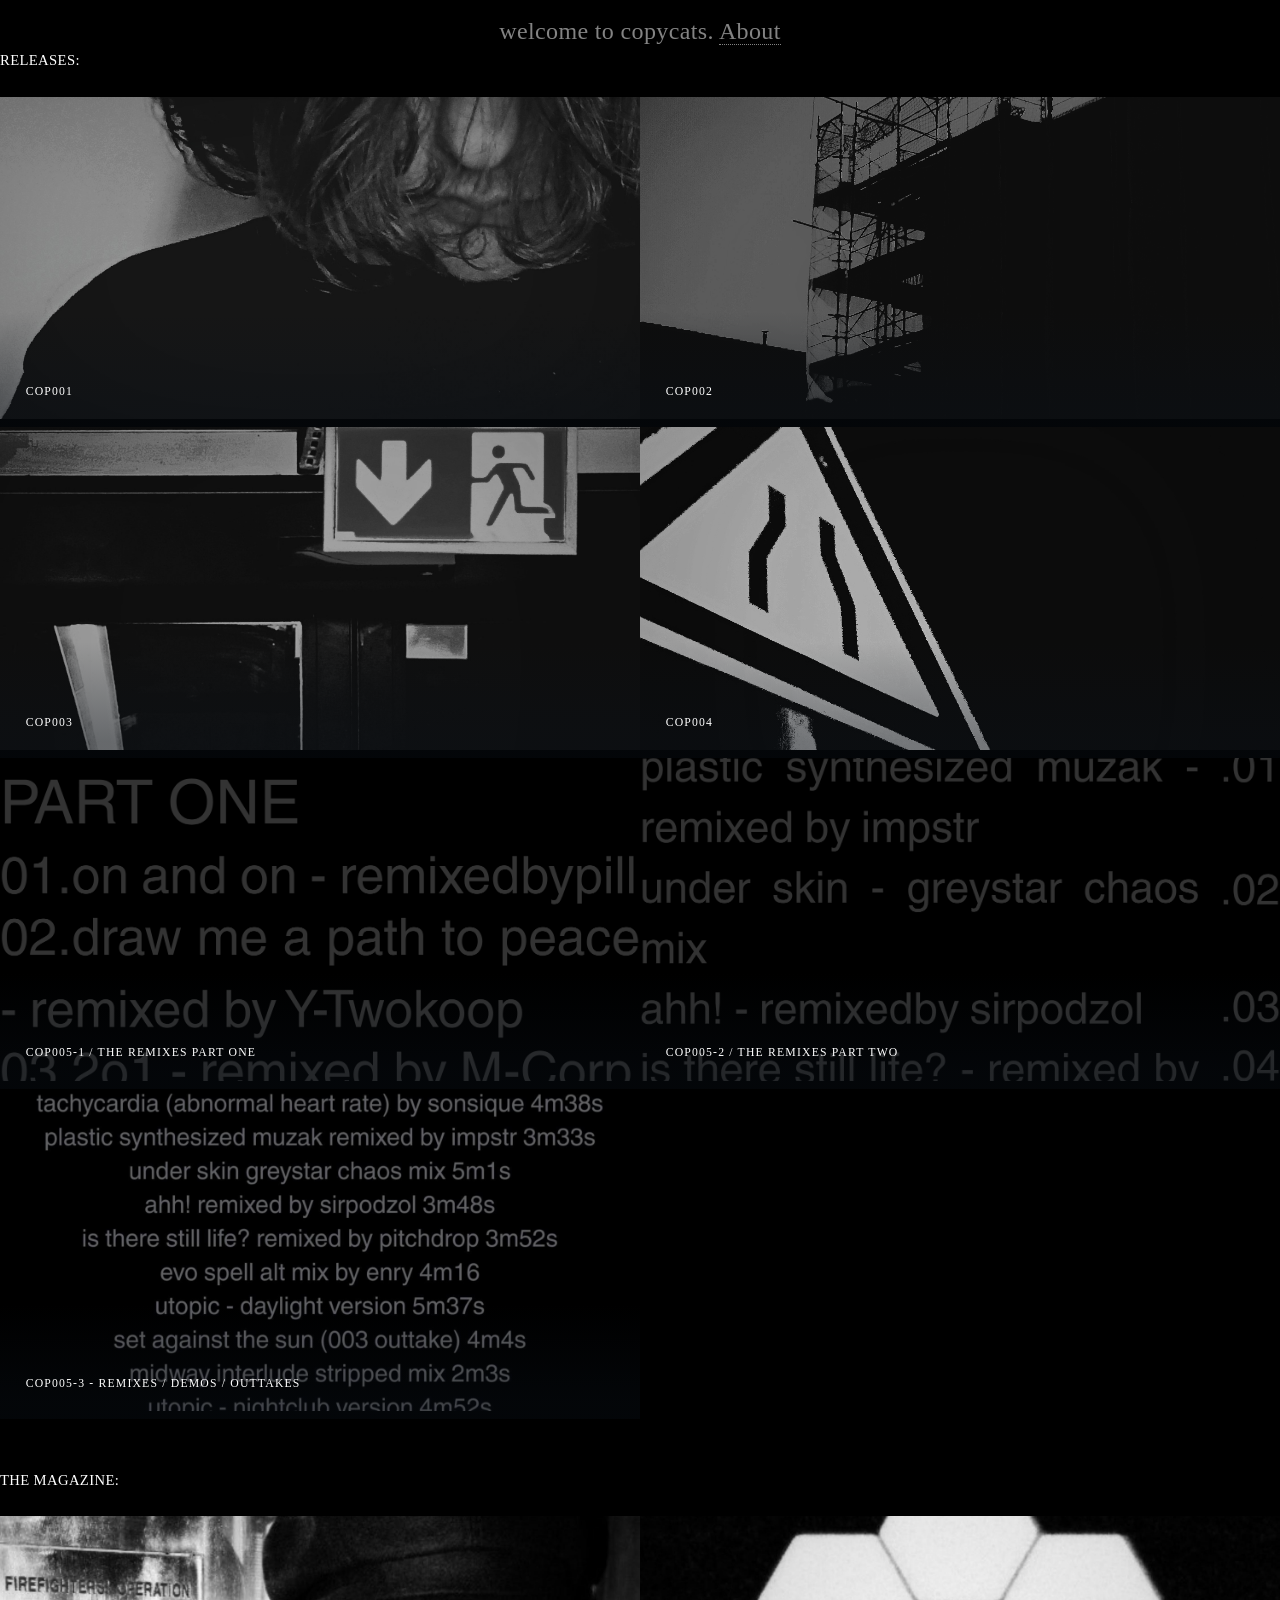
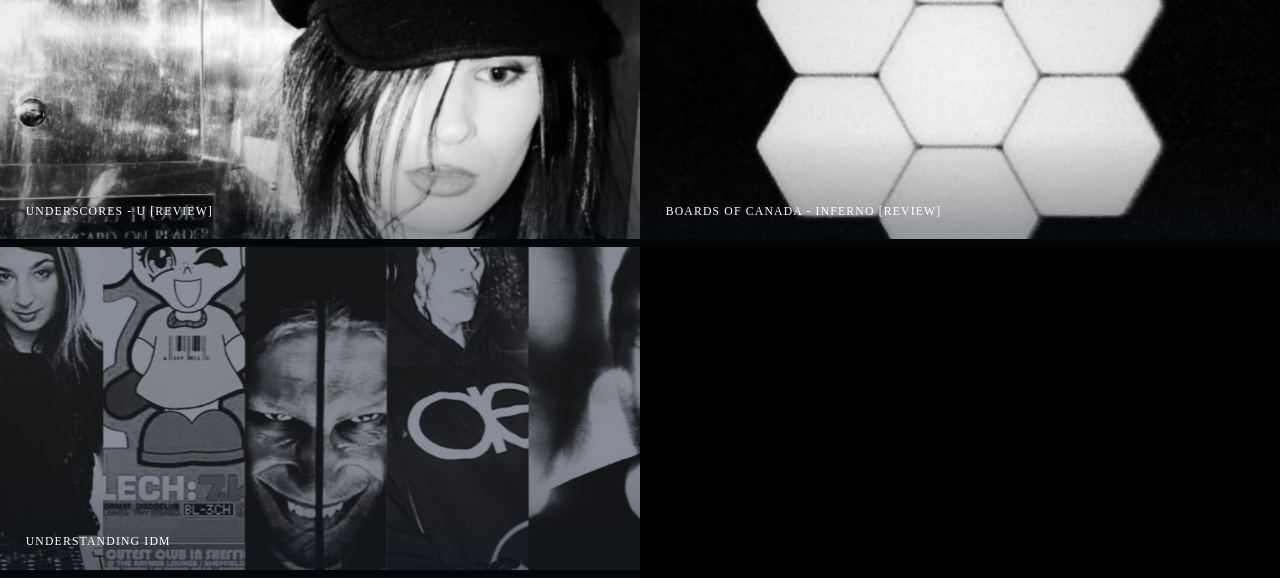
<file: index.html>
<!DOCTYPE html>

<html>

<head>
		<title>copycats</title>
		<meta charset="utf-8" />
		<meta name="viewport" content="width=device-width, initial-scale=1, user-scalable=no" />
		<link rel="stylesheet" href="assets/css/main.css" />
		<noscript><link rel="stylesheet" href="assets/css/noscript.css" /></noscript>
<style>
    body {
    font-family: Helvetica Neue;
    background-color: #000000;
    color: #ffffff;
    margin: 0;
    padding: 0;
}
</style>
</head>

<body>
	
<!-- Wrapper -->
			<div id="wrapper">

		<style>
		h1 { font-family: Helvetica; font-size: 50px; font-style: normal; font-variant: normal; font-weight: 1200; line-height: 50px;
		text-align: center; 
	letter-spacing: 0cm; }

	h2 { font-family: Helvetica Neue; font-size: 36px; font-style: normal; font-variant: normal; line-height: 26.4px;
		text-align: center;
	 }

p { font-family: Helvetica Neue; font-size: 24px; font-style: normal; font-variant: normal; line-height: 26.4px;
		text-align: center; transform: translateY(-8px); color: #ffffff83;
	 }

a { font-family: Helvetica Neue; font-size: 24px; font-style: normal; font-variant: normal; line-height: 26.4px;
		text-align: center; transform: translateY(-8px); color: #ffffff83;
	 }



	</style>

<!-- Header -->
 <div id="header">
					<header id="header">
   <p><br>welcome to copycats. <a href="about.html">About</a></br></p>
    </header>
	</div>

<br>










<br>RELEASES:</br></br>
					<!-- Main -->
						<div class="main">

	
	                    <article class="thumb">
							<a href="imgs/full/cop001.jpg" class="image"><img src="imgs/thumb/cop001.jpg" alt="" /></a>
							<h2>COP001</h2>
							<p>"COP001", EP by enrico elio scollante [COP001]
								<BR><a href="https://copycatsrecssssssssss.bandcamp.com/album/cop001">LISTEN ON BANDCAMP</a></BR>
							</p>
						</article>

						<article class="thumb">
							<a href="imgs/full/cop002.jpg" class="image"><img src="imgs/thumb/cop002.jpg" alt="" /></a>
							<h2>COP002</h2>
							<p>"COP002", EP by enrico elio scollante [COP002]
								<BR><a href="https://copycatsrecssssssssss.bandcamp.com/album/cop002">LISTEN ON BANDCAMP</a></BR>
						</article>

						<article class="thumb">
							<a href="imgs/full/cop003.jpg" class="image"><img src="imgs/thumb/cop003.jpg" alt="" /></a>
							<h2>COP003</h2>
							<p>"COP003", EP by enrico elio scollante [COP003]
								<BR><a href="https://copycatsrecssssssssss.bandcamp.com/album/cop003">LISTEN ON BANDCAMP</a></BR>
							</p>
						</article>

						<article class="thumb">
							<a href="imgs/full/cop004.jpg" class="image"><img src="imgs/thumb/cop004.jpg" alt="" /></a>
							<h2>COP004</h2>
							<p>"COP004", EP by enrico elio scollante [COP004]
								<BR><a href="https://copycatsrecssssssssss.bandcamp.com/album/cop004">LISTEN ON BANDCAMP</a></BR>
							</p>
                          </article>
							
							<article class="thumb">
							<a href="imgs/full/COP005-1THEREMIXES.jpg" class="image"><img src="imgs/thumb/COP005-1THEREMIXES.jpg" alt="" /></a>
							<h2>COP005-1 / THE REMIXES PART ONE</h2>
							<p>
								<BR><a href="https://copycatsrecssssssssss.bandcamp.com/album/cop005-1-the-remixes-part-one">OUT NOW! LISTEN ON BANDCAMP</a></BR>
							</p>
                          </article>

						  <article class="thumb">
							<a href="imgs/full/COP005-2THEREMIXES.jpg" class="image"><img src="imgs/thumb/COP005-2THEREMIXES.jpg" alt="" /></a>
							<h2>COP005-2 / THE REMIXES PART TWO</h2>
							<p>
								<BR><a href="https://copycatsrecssssssssss.bandcamp.com/album/cop005-2-the-remixes-part-two">OUT NOW! LISTEN ON BANDCAMP</a></BR>
							</p>
                          </article>

						<article class="thumb">
							<a href="imgs/full/0053full.jpg" class="image"><img src="imgs/thumb/0053thumb.jpg" alt="" /></a>
							<h2>COP005-3 - REMIXES / DEMOS / OUTTAKES</h2>
							<p>the remixes, demos and outtakes of the COP EP series' tracks, all together in one big compilation
								<BR><a href="https://copycatsrecssssssssss.bandcamp.com/album/cop005-3-remixes-demos-outtakes">LISTEN ON BANDCAMP</a></BR>
							</p>
                          </article>

						</div>
				
<br>










<br>THE MAGAZINE:</br></br>
<!-- Main -->	
<div class="main">

	                    <article class="thumb">
							<a href="imgs/full/ufull.jpg" class="image"><img src="imgs/thumb/uthumb.jpg" alt="" /></a>
							<h2>underscores - U [REVIEW]</h2>
							<p>
								<BR>read the review for underscores' latest album U <a href="underscores.html">here!</a></BR>
							</p>
						</article>

                        <article class="thumb">
							<a href="imgs/full/boards-of-canada-inferno.jpg" class="image"><img src="imgs/thumb/boards-of-canada-inferno.jpg" alt="" /></a>
							<h2>Boards Of Canada - Inferno [REVIEW]</h2>
							<p>
								<BR>read the review for BOC's first record after 13 years <a href="BOC.html">here!</a></BR>
							</p>
						</article>
                        
						<article class="thumb">
							<a href="imgs/full/idmf.jpg" class="image"><img src="imgs/thumb/idmt.jpg" alt="" /></a>
							<h2>UNDERSTANDING IDM</h2>
							<p>
								<BR>a retrospective on the history of the Braindance movement + 10 essential records you should listen to -<a href="idm.html">here!</a></BR>
							</p>
						</article>

					</div>				



							<!-- Scripts -->
			<script src="assets/js/jquery.min.js"></script>
			<script src="assets/js/jquery.poptrox.min.js"></script>
			<script src="assets/js/browser.min.js"></script>
			<script src="assets/js/breakpoints.min.js"></script>
			<script src="assets/js/util.js"></script>
			<script src="assets/js/main.js"></script>
			<script src="https://ajax.googleapis.com/ajax/libs/jquery/2.1.1/jquery.min.js"></script>
</body>
</html>
</file>
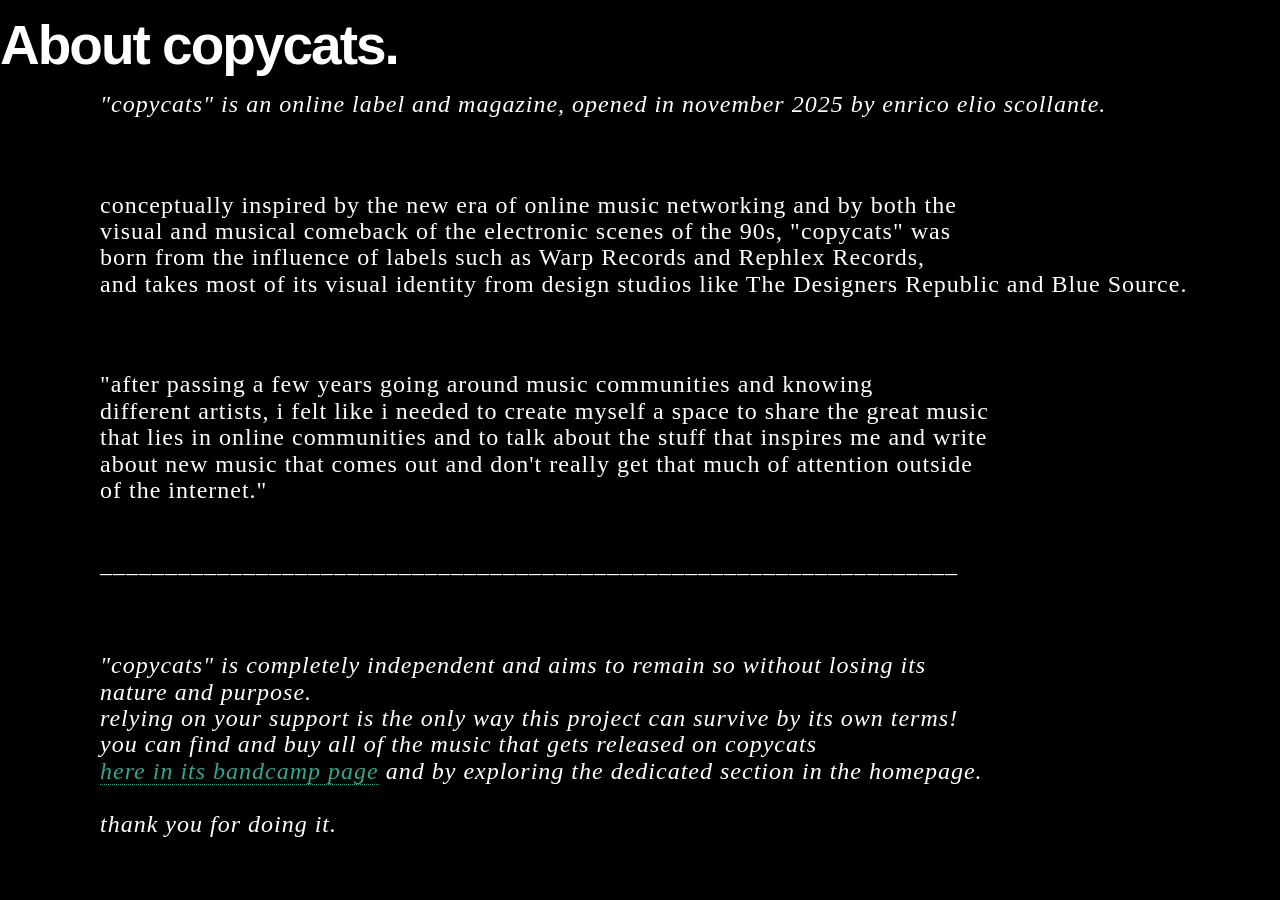
<file: about.html>
<!DOCTYPE html>

<html>

<head>
    <meta charset="utf-8">
    <meta name="viewport" content="width=device-width, initial-scale=1, user-scalable=no">
		<link rel="stylesheet" href="assets/css/main.css" />
		<noscript><link rel="stylesheet" href="assets/css/noscript.css" /></noscript>
    <title>about copycats</title>
<style>
    body {
    font-family: Helvetica Neue, sans-serif; 
    font-weight: bold;
    font-size: 55px;
    letter-spacing: -2px;
    background-color: #000000;
    color: #ffffff;
    margin: 0;
    padding: 0;
}
</style>
</head>

<body>

    <style>
p { font-family: Helvetica Neue; font-size: 24px; letter-spacing: 1px; font-weight:lighter; font-variant: normal; line-height: 26.4px;
		text-align: left; transform: translateX(100px);
	 }
</style>
About copycats.
   <p><strong><i>"copycats" is an online label and magazine, opened in november 2025 by enrico elio scollante.</strong></i></p>
   
   <p><br>conceptually inspired by the new era of online music networking and by both the </br>
                visual and musical comeback of the electronic scenes of the 90s, "copycats" was </br> 
                born from the influence of labels such as Warp Records and Rephlex Records, </br>
                and takes most of its visual identity from design studios like The Designers Republic 
                and Blue Source. </br></p>
   <p><br>"after passing a few years going around music communities and knowing </br>
    different artists, i felt like i needed to create myself a space to share the great music </br>
    that lies in online communities and to talk about the stuff that inspires me and write </br>
    about new music that comes out and don't really get that much of attention outside </br>
    of the internet."
</br></p>
<p>__________________________________________________________________</p>
<p><i><br>"copycats" is completely independent and aims to remain so without losing its </br>
                    nature and purpose. </br>
                    relying on your support is the only way this project can survive by its own terms! </br>
                    you can find and buy all of the music that gets released on copycats </br>
                    <a href="https://copycatsrecssssssssss.bandcamp.com">
                    here in its bandcamp page</a> and by exploring the dedicated section in 
                    the homepage. </br>

                    <br>thank you for doing it.</br></i></p>
</body>
</file>
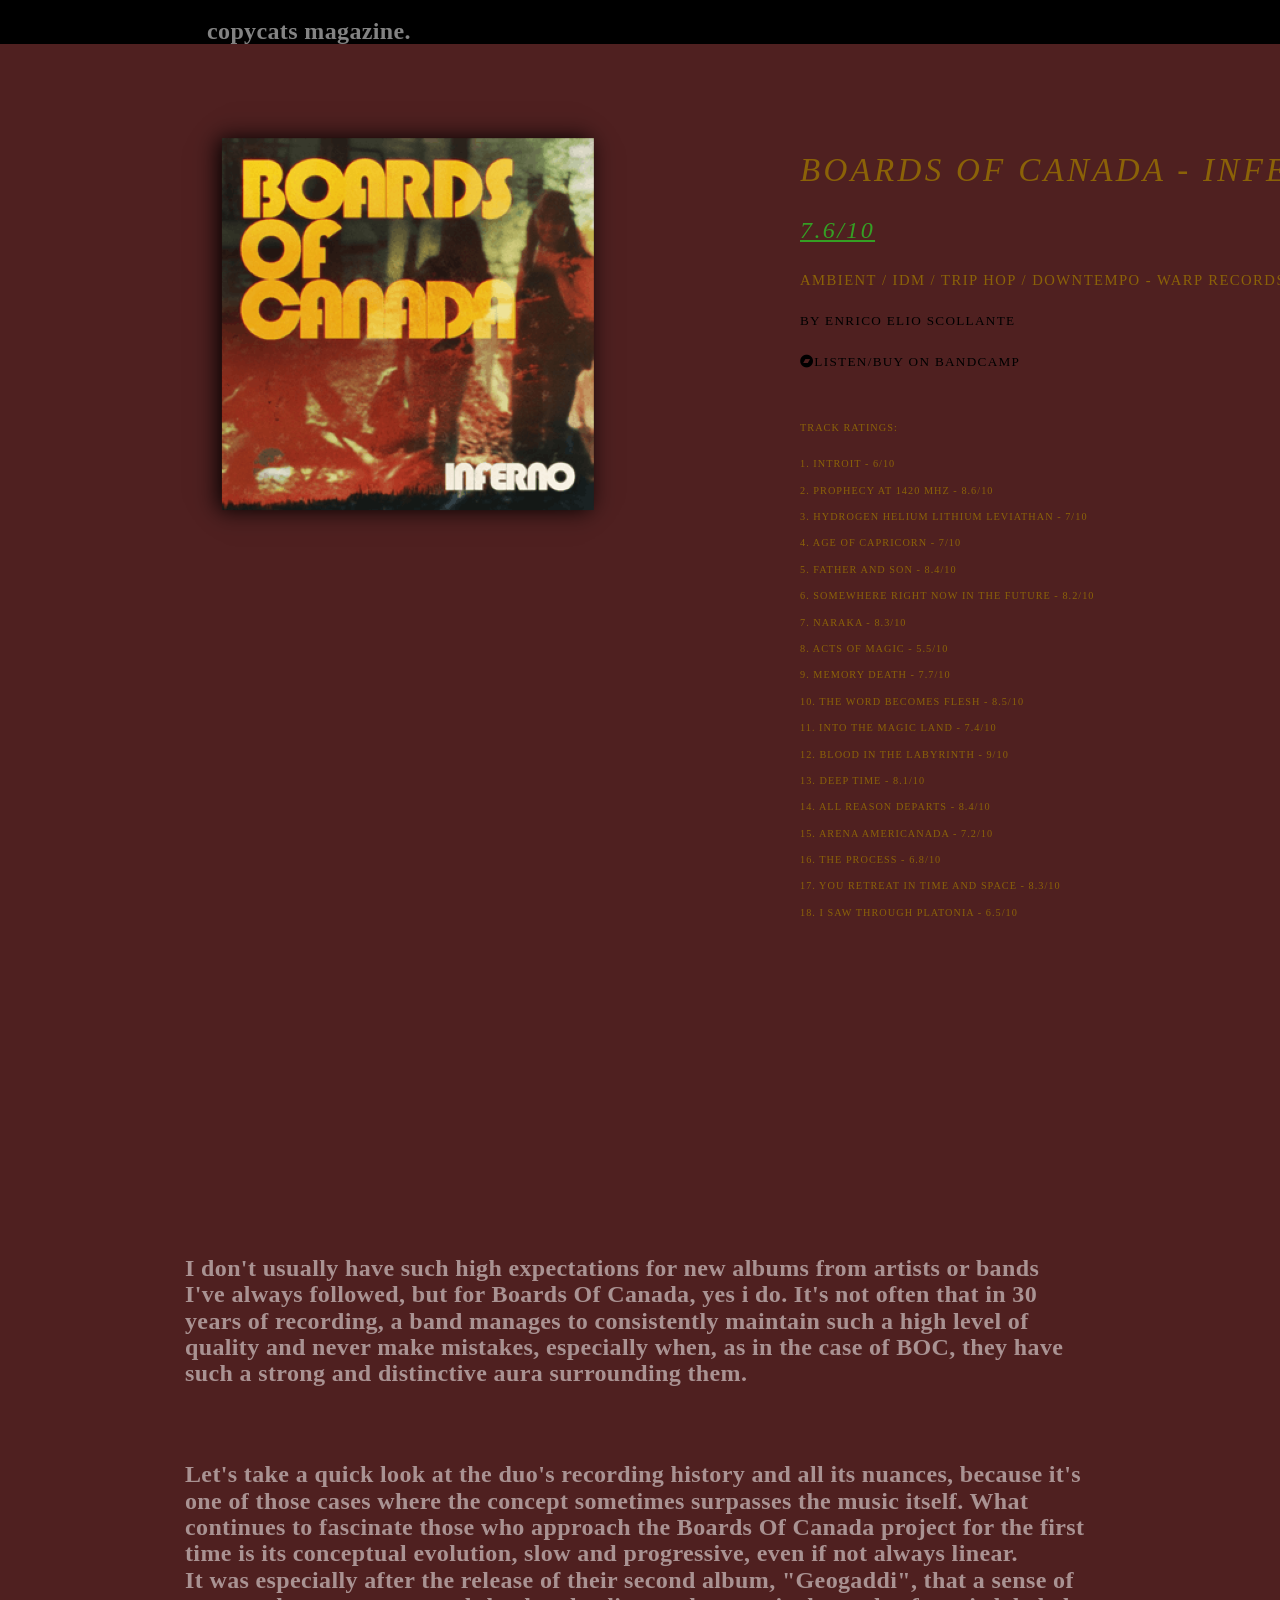
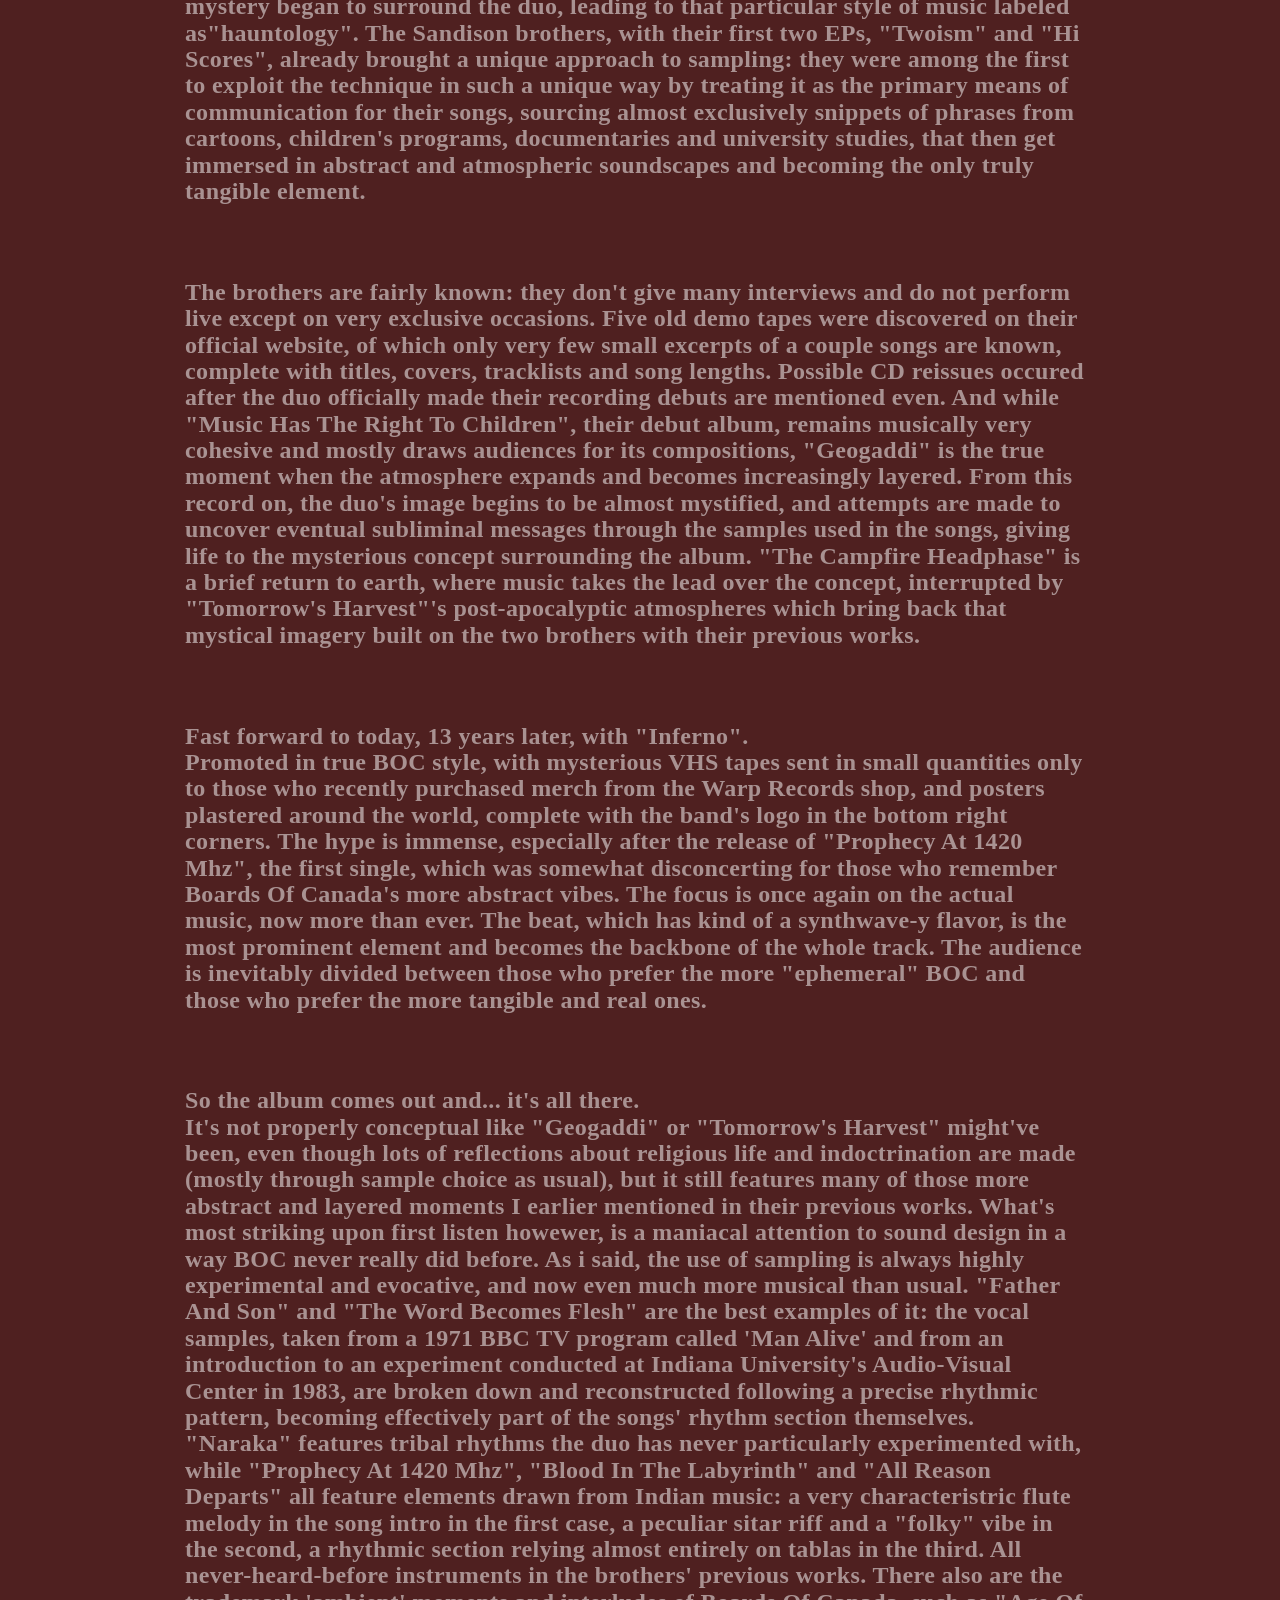
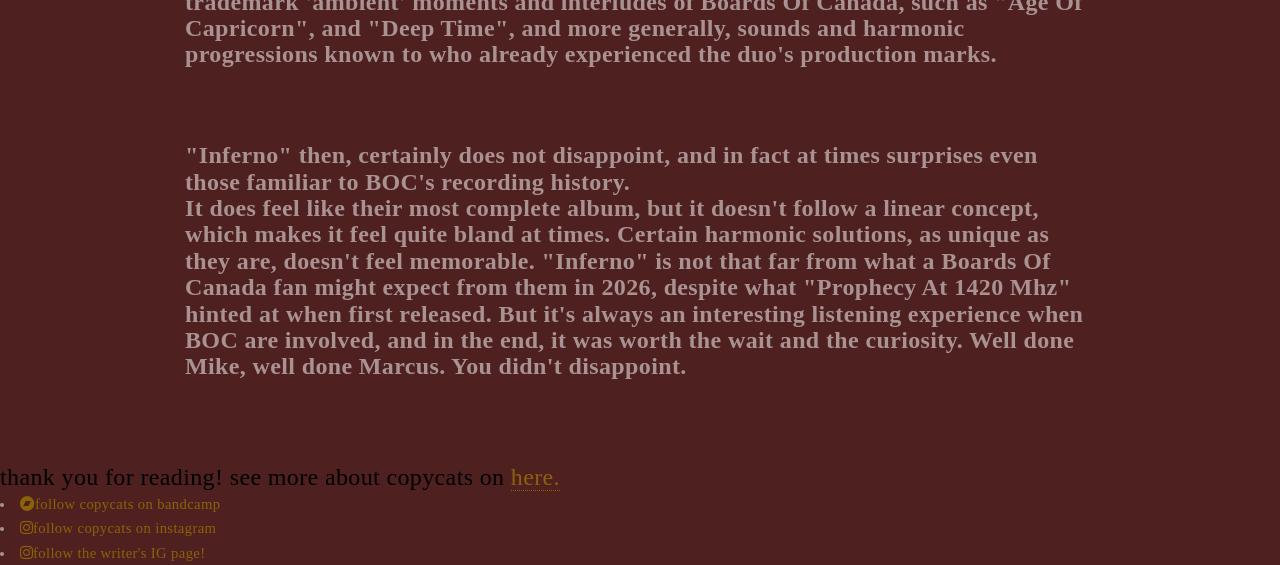
<file: BOC.html>
<!DOCTYPE html>

<html>

<html>
	<head>
		<title>[REVIEW] Boards Of Canada - Inferno // copycats magazine.</title>
		<meta charset="utf-8" />
		<meta name="viewport" content="width=device-width, initial-scale=1, user-scalable=no" />
		<link rel="stylesheet" href="assets/css/main.css" />
		<noscript><link rel="stylesheet" href="assets/css/noscript.css" /></noscript>
	</head>
	
<style>
	html {
   margin: 0px;
   height: 100%;
   width: 100%;
}
    body {
    font-family: Helvetica Neue;
	font-weight: bold;
    background-color: #4f2020;
    color: #ffffff83;
    margin: 0;
	min-height: 100vh;
	width: 100vh;
    padding: 0;
}
</style>


</head>
 
<body>
<!-- Wrapper -->
			<div id="wrapper">

		<style>

p { font-family: Helvetica Neue; font-size: 24px; font-style: normal; font-variant: normal; line-height: 26.4px;
		text-align: left; transform: translate(185px,-8px); color: #ffffff83
	}

	</style>

<!-- Header -->
 <div id="header">
					<header id="header">
   <p><br>copycats magazine.</br></p>
    </header>
	</div>

<img src="img/Boards_of_Canada_-_Inferno (1).png" style="transform: translate(180px,100px)">

<style>
	h2 { font-family: Helvetica Neue; font-size: 33px; font-style:italic; font-variant: bold; line-height: 26.4px;
		text-align: left; transform: translate(800px,-300px); color: #9e7700c4;
	 }
	
	h3 { font-family: Helvetica Neue; font-size: 24px;font-style:italic; font-variant: bold; line-height: 26.4px;
		text-align: left; transform: translate(800px,-300px); color: #31b425dc; text-decoration: underline;
	 }

	 h4 { font-family: Helvetica Neue; font-style:normal; font-variant: bold; line-height: 26.4px;
		text-align: left; transform: translate(800px,-300px); color: #9e7700c4;
	 }

	h5 { font-family: Helvetica Neue; font-style:n; font-variant: bold; line-height: 26.4px;
		text-align: left; transform: translate(800px,-300px); color:#000000
	 }

	 h6 { font-family: Helvetica Neue; font-style:n; font-variant: bold; line-height: 26.4px;
		text-align: left; transform: translate(800px,-300px); color:#9e7700c4
	 }

</style>

<h2>Boards Of Canada - Inferno / review</h2>
<h3>7.6/10</h3>
<h4>ambient / IDM / trip hop / downtempo - warp records - may 29, 2026</h4>
<h5>by enrico elio scollante</h5>
<h5><a href="https://boardsofcanada.bandcamp.com/album/inferno" class="icon brands fa-bandcamp"><span class="label">Bandcamp</span>LISTEN/BUY ON BANDCAMP</a>
<h6><br>Track ratings:</br></h6>
<h6>
1. Introit - 6/10</br>
2. Prophecy At 1420 MHz - 8.6/10</br>
3. Hydrogen Helium Lithium Leviathan - 7/10</br>
4. Age Of Capricorn - 7/10</br>
5. Father And Son - 8.4/10</br>
6. Somewhere Right Now In The Future - 8.2/10</br>
7. Naraka - 8.3/10</br>
8. Acts Of Magic - 5.5/10</br>
9. Memory Death - 7.7/10</br>
10. The Word Becomes Flesh - 8.5/10</br>
11. Into The Magic Land - 7.4/10</br>
12. Blood In The Labyrinth - 9/10</br>
13. Deep Time - 8.1/10</br>
14. All Reason Departs - 8.4/10</br>
15. Arena Americanada - 7.2/10</br>
16. The Process - 6.8/10</br>
17. You Retreat In Time And Space - 8.3/10</br>
18. I Saw Through Platonia - 6.5/10</br>
</h6>

<div class=main>

<p><br>I don't usually have such high expectations
              for new albums from artists or bands I've always
			  followed, but for Boards Of Canada, yes i do.
			  It's not often that in 30 years of recording, a band 
			manages to consistently maintain such a high level
		    of quality and never make mistakes, especially when,
		    as in the case of BOC, they have such a strong and
		    distinctive aura surrounding them.</br></p>

<p><br>Let's take a quick look at the duo's recording history and all its nuances,
	because it's one of those cases where the concept sometimes surpasses the music itself. 
	What continues to fascinate those who approach the Boards Of Canada project for the
	first time is its conceptual evolution, slow and progressive, even if not always linear.</br>
    It was especially after the release of their second album, "Geogaddi",
	 that a sense of mystery began to surround the duo, leading to that particular style of music labeled as"hauntology".
	The Sandison brothers, with their first two EPs, "Twoism" and "Hi Scores",
	already brought a unique approach to sampling: they were among the first to exploit the technique in such
	a unique way by treating it as the primary means of communication for their songs,
	 sourcing almost exclusively snippets of phrases from cartoons, children's programs,
	 documentaries and university studies, that then get immersed in abstract and atmospheric soundscapes and
	becoming the only truly tangible element.</br></p>

<p><br>The brothers are fairly known: they don't give many interviews and do not perform live
		except on very exclusive occasions. Five old demo tapes were discovered on their official
		website, of which only very few small excerpts of a couple songs are known, complete with
		titles, covers, tracklists and song lengths. Possible CD reissues occured after the duo officially
		made their recording debuts are mentioned even. And while "Music Has The Right To Children",
		their debut album, remains musically very cohesive and mostly draws audiences for its compositions,
		"Geogaddi" is the true moment when the atmosphere expands and becomes increasingly layered.
		From this record on, the duo's image begins to be almost mystified, and attempts are made to uncover
		eventual subliminal messages through the samples used in the songs, giving life to the mysterious
		concept surrounding the album. "The Campfire Headphase" is a brief return to earth, where music takes the
		lead over the concept, interrupted by "Tomorrow's Harvest"'s post-apocalyptic atmospheres which bring back
	    that mystical imagery built on the two brothers with their previous works.</br></p>

<p><br>Fast forward to today, 13 years later, with "Inferno".</br>
	Promoted in true BOC style, with mysterious VHS tapes sent in small quantities only to those who recently
    purchased merch from the Warp Records shop, and posters plastered around the world, complete with
	the band's logo in the bottom right corners. The hype is immense, especially after the release of "Prophecy
	At 1420 Mhz", the first single, which was somewhat disconcerting for those who remember Boards Of Canada's
	more abstract vibes. The focus is once again on the actual music, now more than ever. The beat, which has
	kind of a synthwave-y flavor, is the most prominent element and becomes the backbone of the whole track.
	The audience is inevitably divided between those who prefer the more "ephemeral" BOC and those who
	prefer the more tangible and real ones.</br></p>

<p><br>So the album comes out and... it's all there.</br>
	 It's not properly conceptual like "Geogaddi" or "Tomorrow's Harvest" might've been, even though lots of
	 reflections about religious life and indoctrination are made (mostly through sample choice as usual), but
	 it still features many of those more abstract and layered moments I earlier mentioned in their previous works.
	 What's most striking upon first listen howewer, is a maniacal attention to sound design in a way BOC never
	 really did before. As i said, the use of sampling is always highly experimental and evocative, and now even
	 much more musical than usual. "Father And Son" and "The Word Becomes Flesh" are the best examples of it:
	 the vocal samples, taken from a 1971 BBC TV program called 'Man Alive' and from an introduction to an
	 experiment conducted at Indiana University's Audio-Visual Center in 1983, are broken down and reconstructed
	 following a precise rhythmic pattern, becoming effectively part of the songs' rhythm section themselves.
	 "Naraka" features tribal rhythms the duo has never particularly experimented with, while "Prophecy At 1420 Mhz",
     "Blood In The Labyrinth" and "All Reason Departs" all feature elements drawn from Indian music: a very
	 characteristric flute melody in the song intro in the first case, a peculiar sitar riff and a "folky" vibe in the second,
	 a rhythmic section relying almost entirely on tablas in the third. All never-heard-before instruments in the brothers' previous
	 works. There also are the trademark 'ambient' moments and interludes of Boards Of Canada, such as "Age Of Capricorn",
	 and "Deep Time", and more generally, sounds and harmonic progressions known to who already experienced the
	 duo's production marks.</br></p>

<p><br>"Inferno" then, certainly does not disappoint, and in fact at times surprises even those familiar to BOC's
	   recording history.</br>
	   It does feel like their most complete album, but it doesn't follow a linear concept, which makes it feel quite
	   bland at times. Certain harmonic solutions, as unique as they are, doesn't feel memorable.
	   "Inferno" is not that far from what a Boards Of Canada fan might expect from them in 2026, despite what
	   "Prophecy At 1420 Mhz" hinted at when first released. But it's always an interesting listening experience
	   when BOC are involved, and in the end, it was worth the wait and the curiosity. Well done Mike, well done
	   Marcus. You didn't disappoint.</br></p>

	

</div>
</div>

<style>g { font-family: Helvetica Neue; font-size: 24px; font-weight: lighter; font-variant: normal; line-height: 26.4px;
		text-align: left; transform: translate(1000px,0px); color: #000000
	}
</style>
	<footer>
	<style>
	a {font-weight: lighter; color: #9e7700c4; transform: translate(100px,-8px) }
		 </style>
	<g><br> thank you for reading! see more about copycats on <a href="https://copycatsssss.club">here.</a></br></g>
<li><a href="https://copycatsrecssssssssss.bandcamp.com" class="icon brands fa-bandcamp"><span class="label">Bandcamp</span>follow copycats on bandcamp</a></li>
<li><a href="https://www.instagram.com/copycatsssss.club/" class="icon brands fa-instagram"><span class="label">Instagram</span>follow copycats on instagram</a></li>
<li><a href="https://www.instagram.com/enryyyyyy______/" class="icon brands fa-instagram"><span class="label">Instagram</span>follow the writer's IG page!</a></li>

</footer>

		</body>




		<!-- Scripts -->
			<script src="assets/js/jquery.min.js"></script>
			<script src="assets/js/jquery.poptrox.min.js"></script>
			<script src="assets/js/browser.min.js"></script>
			<script src="assets/js/breakpoints.min.js"></script>
			<script src="assets/js/util.js"></script>
			<script src="assets/js/main.js"></script>
		








</html>
</file>
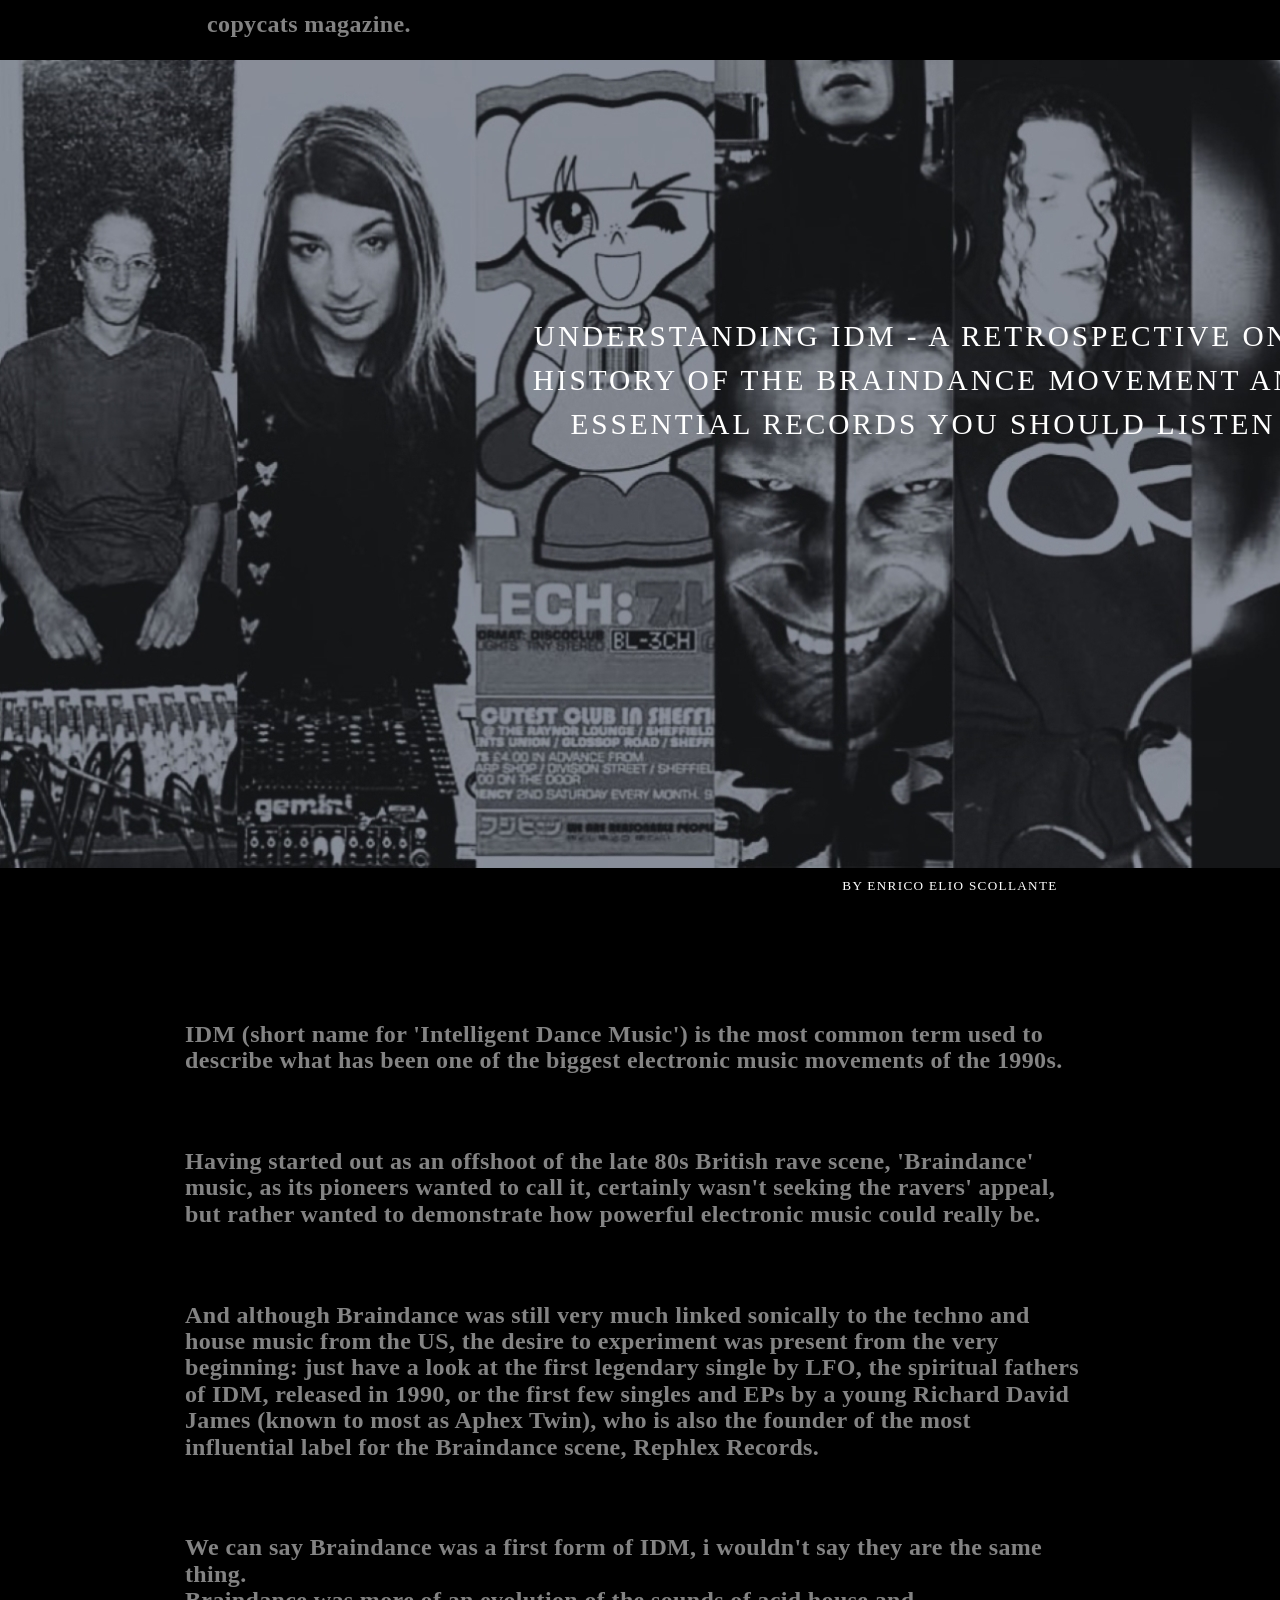
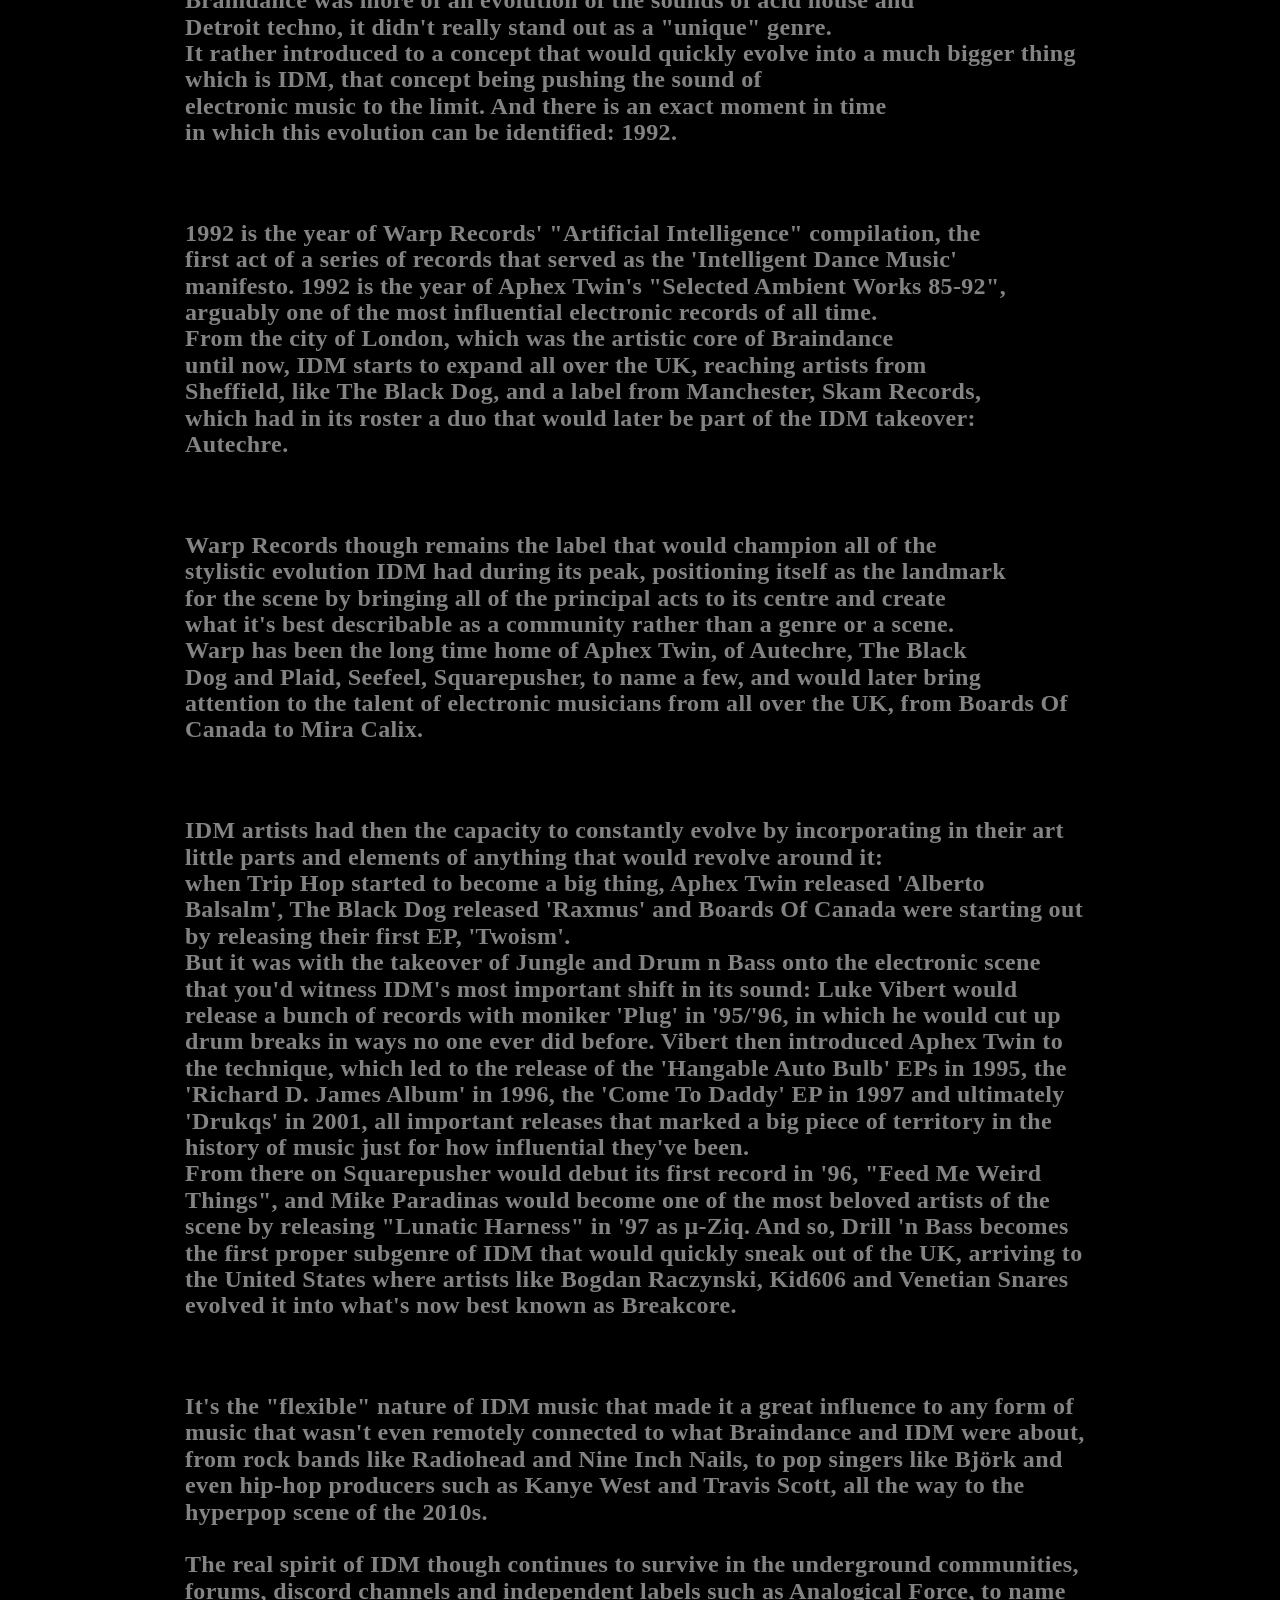
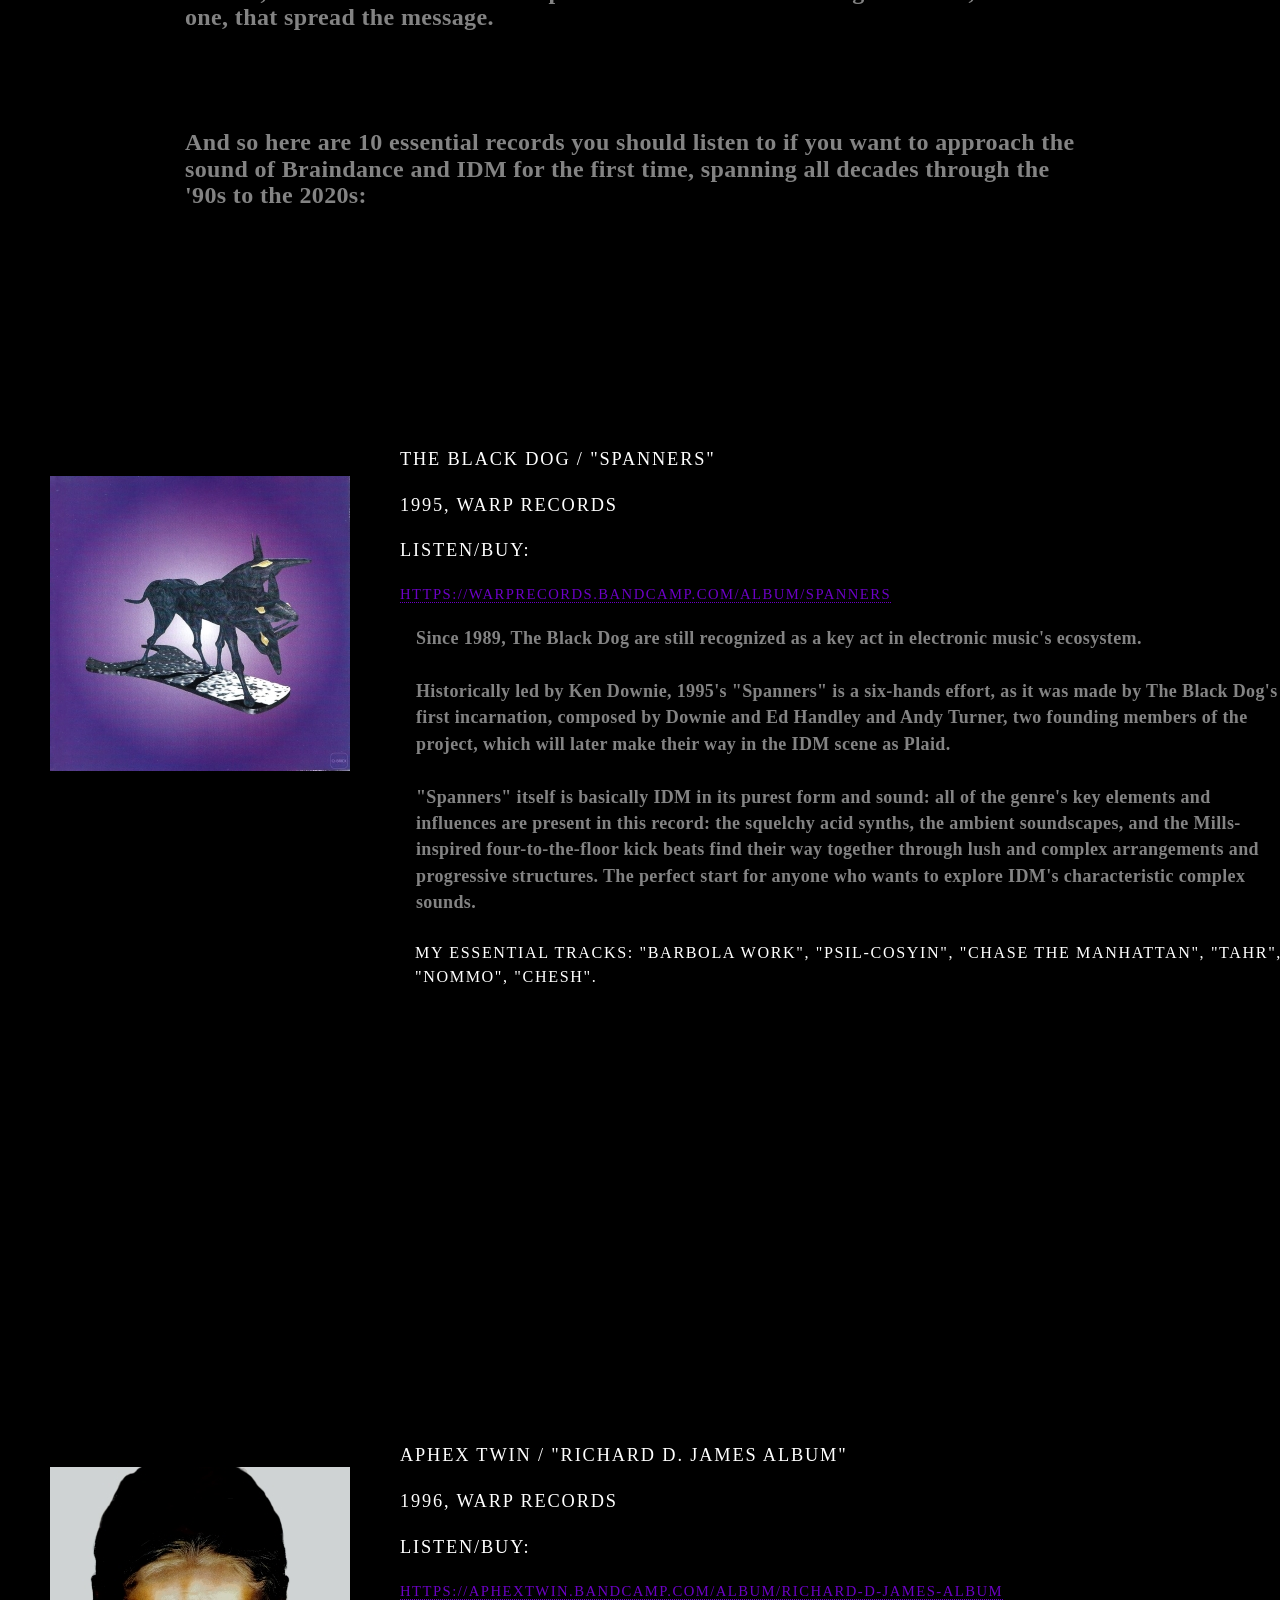
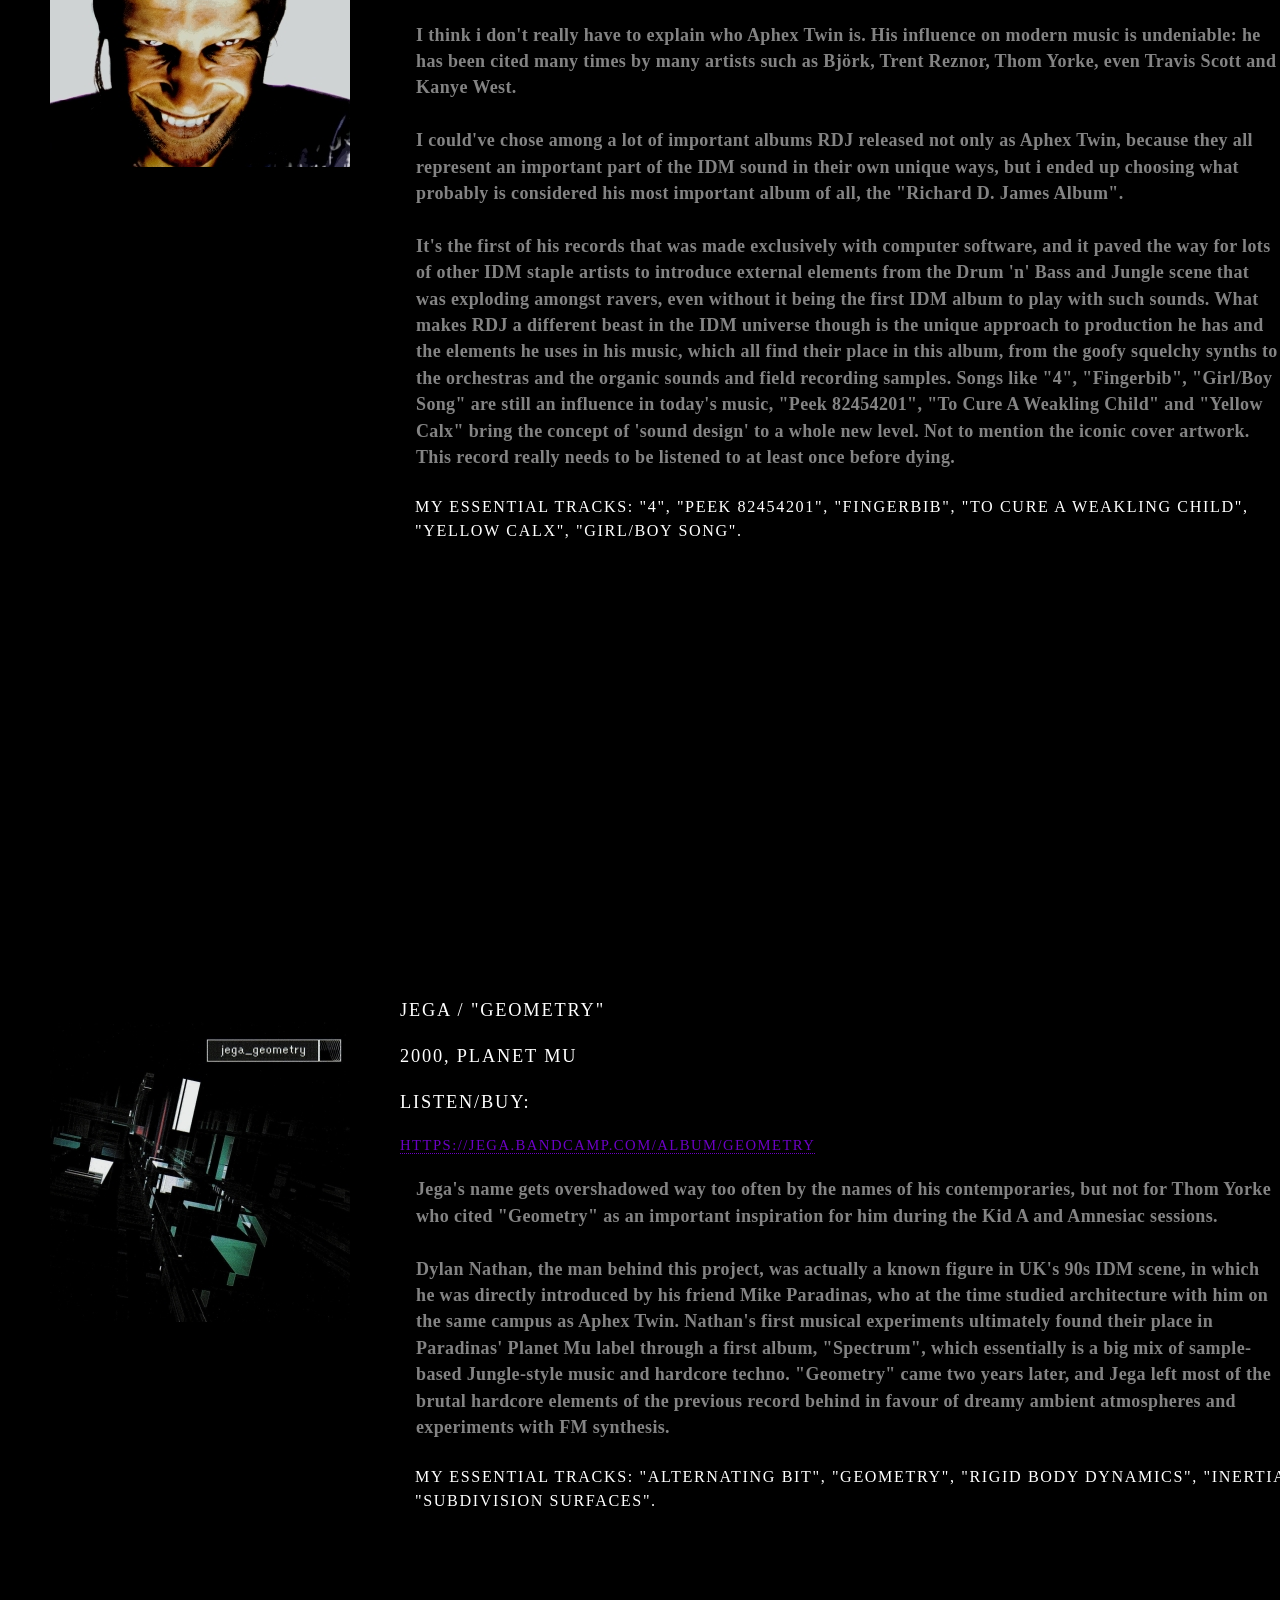
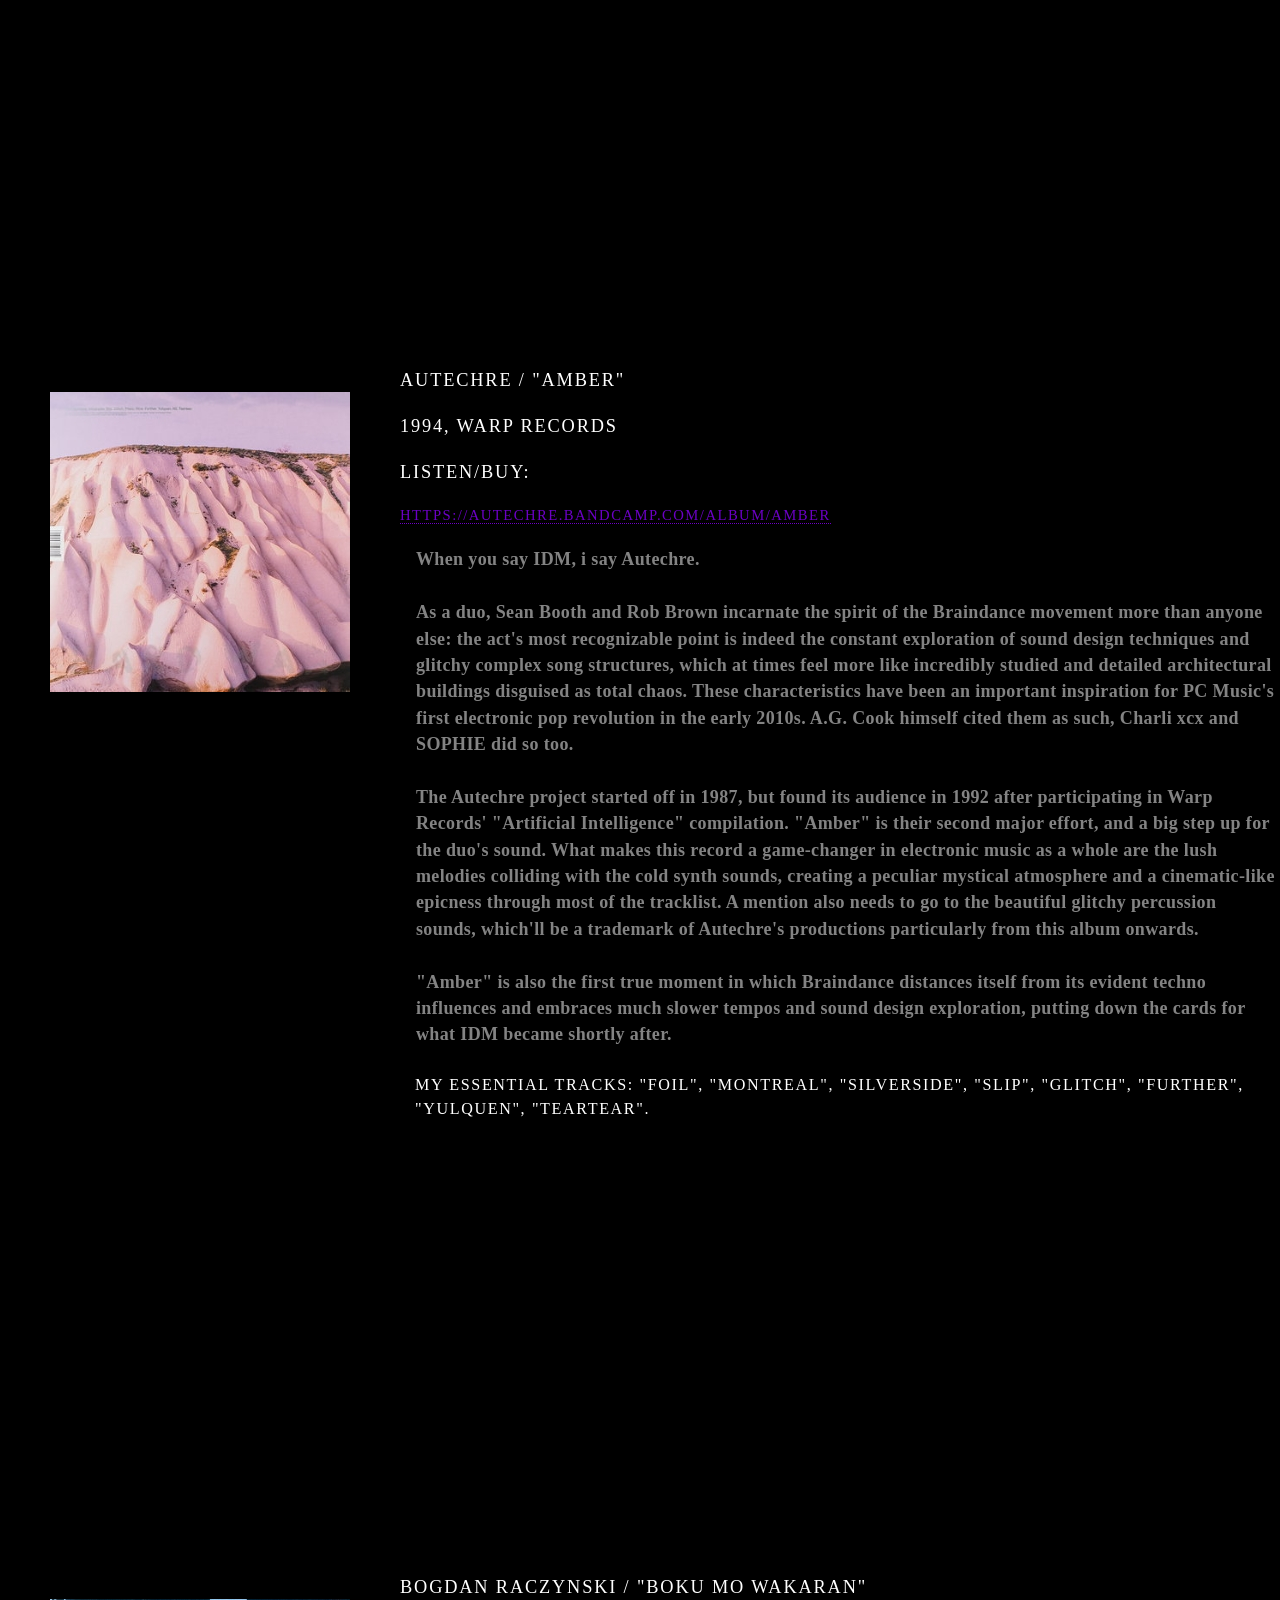
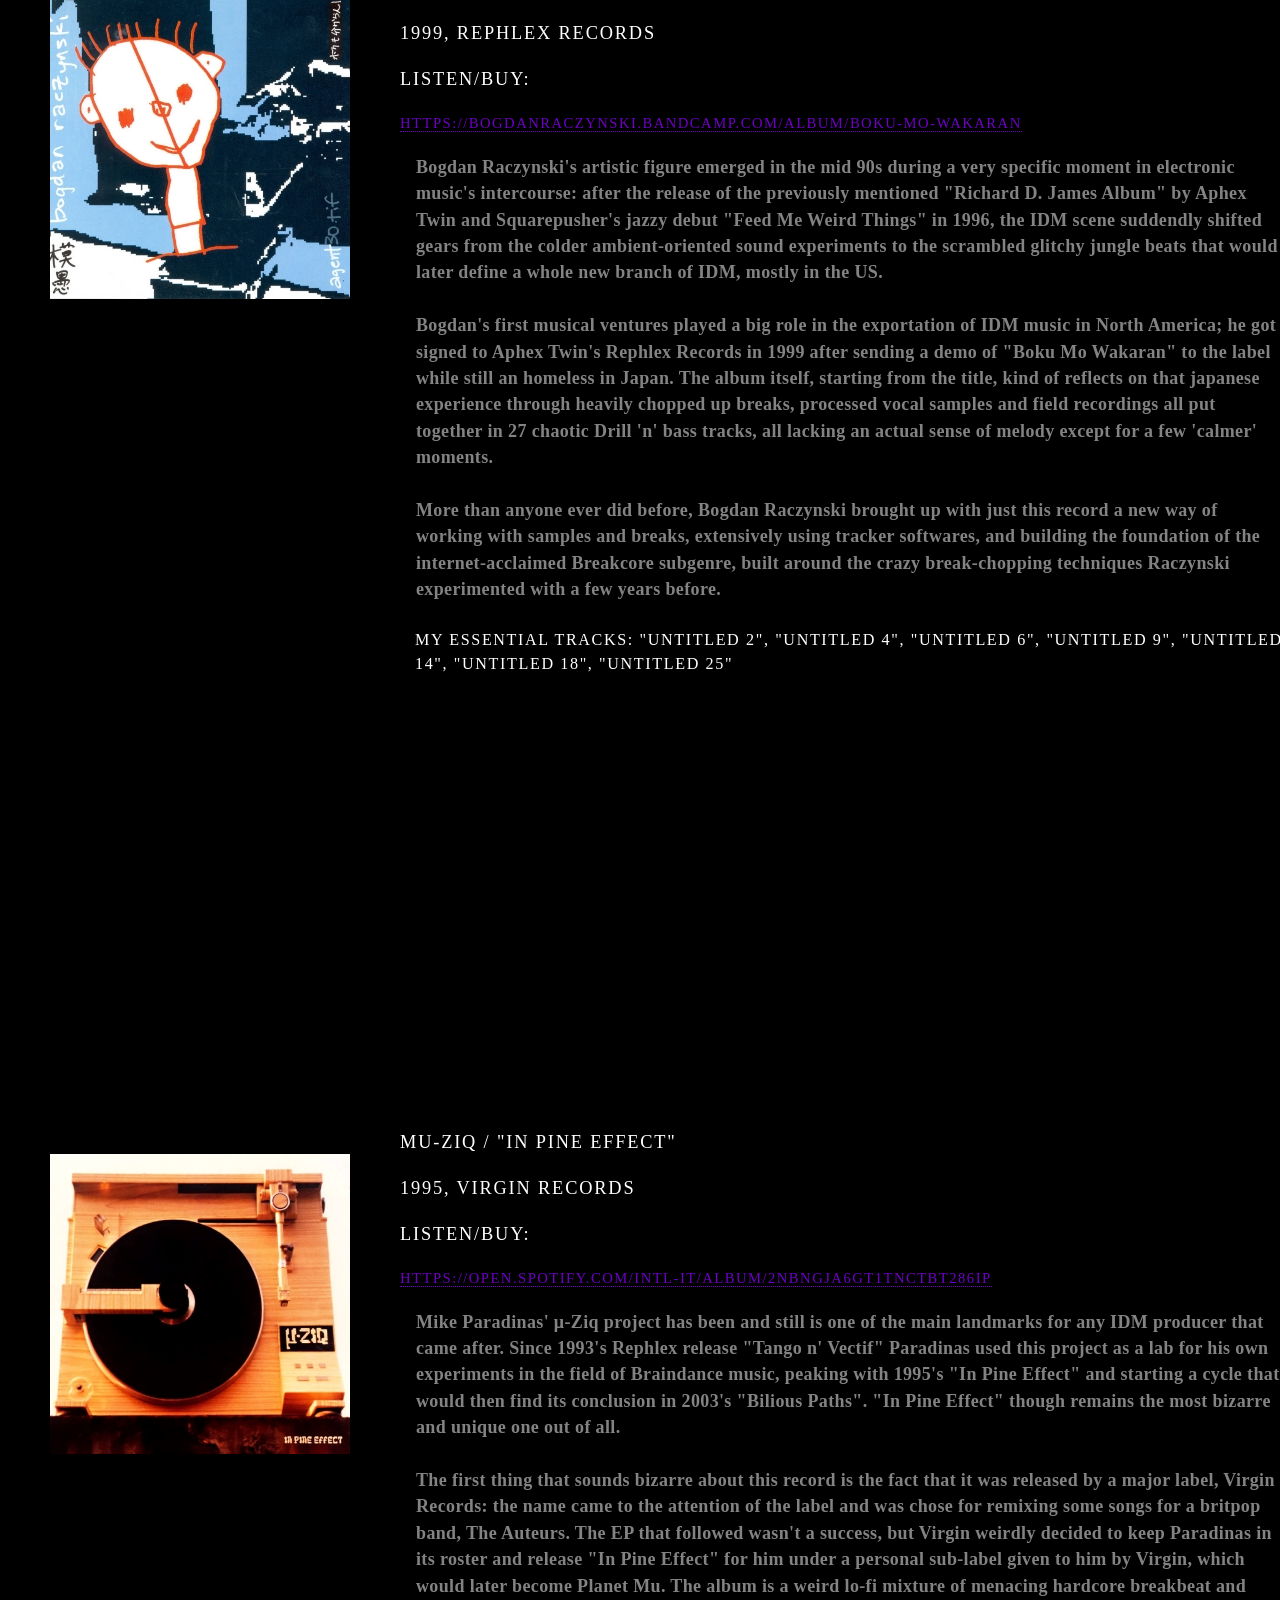
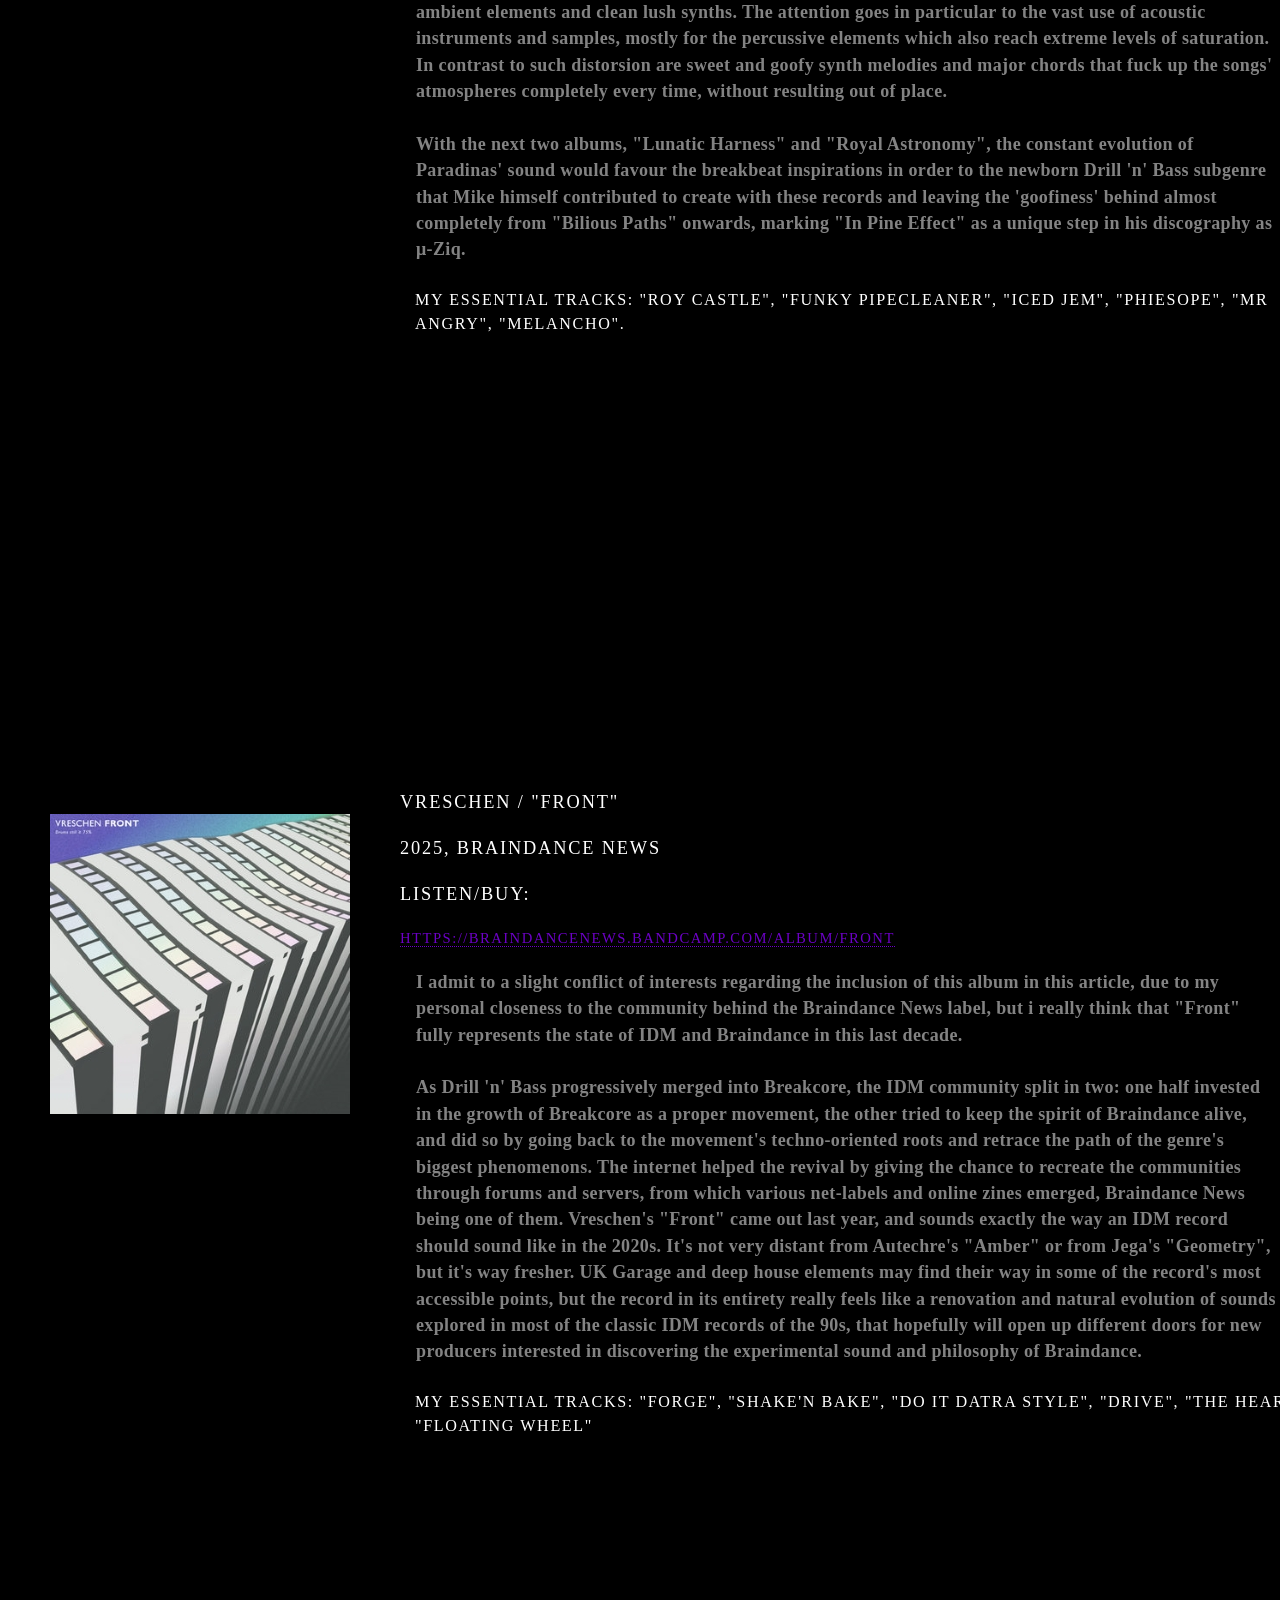
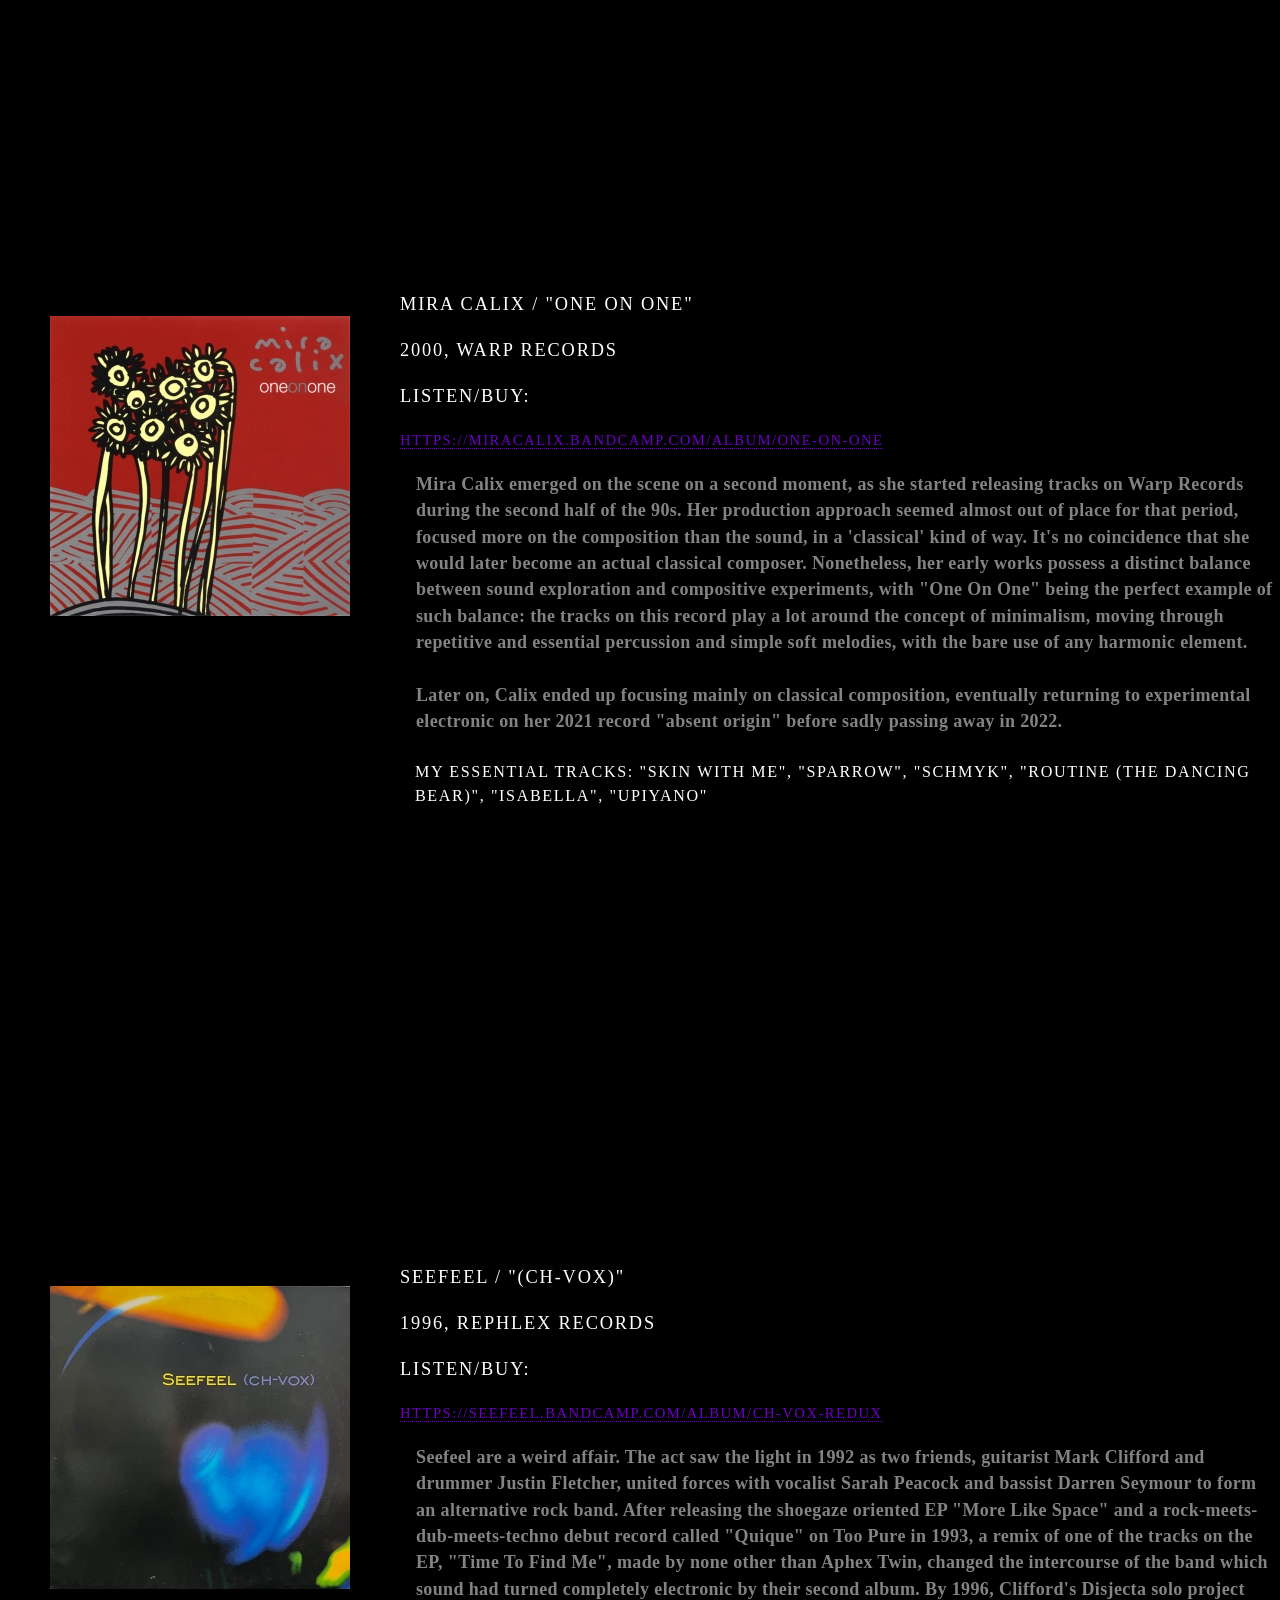
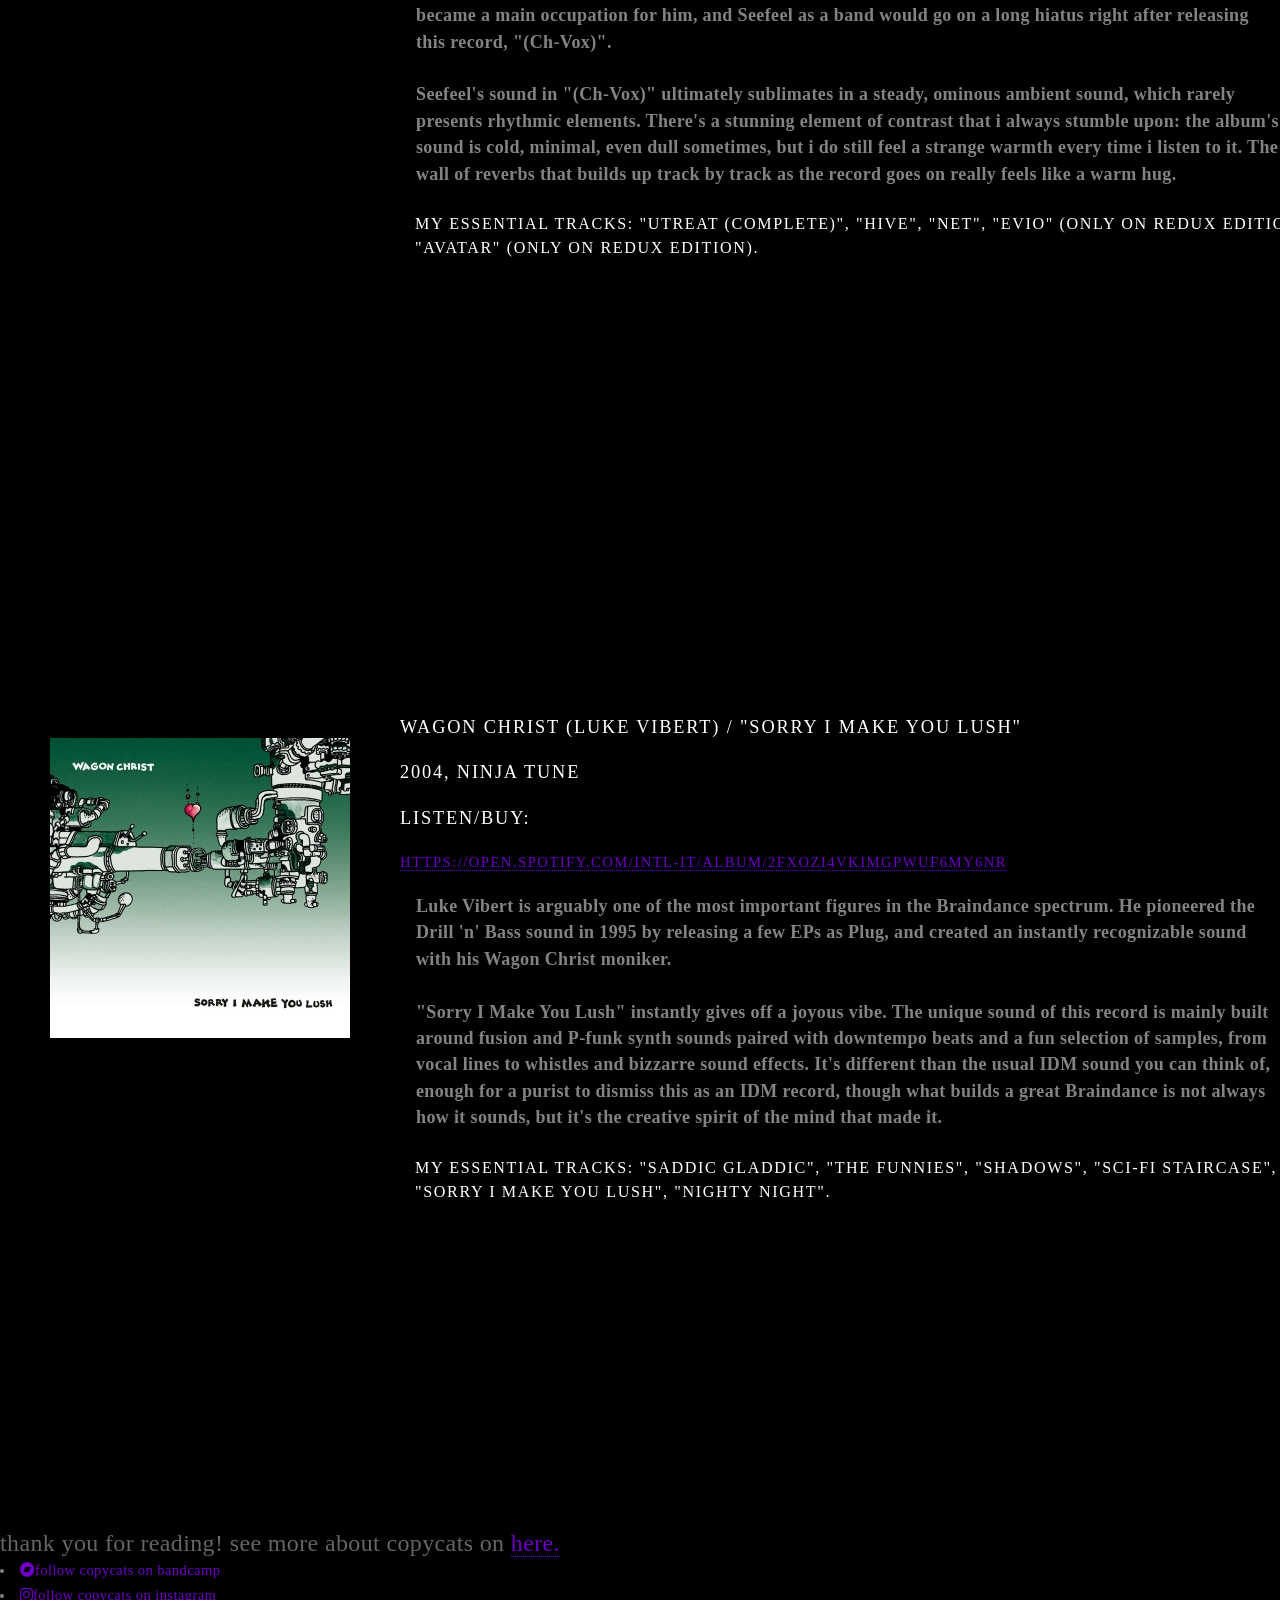
<file: idm.html>
<!DOCTYPE html>

<html>

<html>
	<head>
		<title>copycats magazine - UNDERSTANDING IDM</title>
		<meta charset="utf-8" />
		<meta name="viewport" content="width=device-width, initial-scale=1, user-scalable=no" />
		<link rel="stylesheet" href="assets/css/main.css" />
		<noscript><link rel="stylesheet" href="assets/css/noscript.css" /></noscript>
	</head>
	
<style>
	html {
   margin: 0px;
   height: 100%;
   width: 100%;
}
    body {
    font-family: Helvetica Neue;
	font-weight: bold;
    background-color: #000000;
    color: #ffffff83;
    margin: 0;
	min-height: 100vh;
	width: 100vh;
    padding: 0;
}
</style>

</head>
 
<body>
<!-- Wrapper -->
			<div id="wrapper">

		<style>

p { font-family: Helvetica Neue; font-size: 24px; font-style: normal; font-variant: normal; line-height: 26.4px;
		text-align: left; transform: translate(185px,-15px); color: #ffffff83
	}

blockquote { font-family: Helvetica Neue; font-size: 18px; font-style: normal; font-variant: normal; line-height: 26.4px;
		text-align: left; transform: translate(380px,-230px); color: #ffffff83
	}


h1  {text-align: center; transform: translate(500px,-500px); color: #ffffff;}
h2  {transform: translate(400px,-200px)}
h4  {transform: translate(400px,-200px); color: #8c00ffc5}
h3  {transform: translate(415px,-250px)}
h5  {text-align: center; transform: translate(500px,-100px); color: #ffffff;}
	
	</style>

<!-- Header -->
 <div id="header">
					<header id="header">
   <p><br>copycats magazine.</br></p>
    </header>
	</div>

	<img src="img/Progetto senza titolo.jpg" style="transform: translate(0px,60px)">
<h1>UNDERSTANDING IDM - A retrospective on the history of the braindance movement and 10 essential records you should listen to</h1>
<h5>by Enrico Elio Scollante</h5>


    <div class=main>

<p><br>IDM (short name for 'Intelligent Dance Music') is the most common term used to describe
	what has been one of the biggest electronic music movements of the 1990s.</br></p>

<p><br>Having started out as an offshoot of the late 80s British rave scene, 'Braindance'
music, as its pioneers wanted to call it, certainly wasn't seeking the ravers' appeal,
but rather wanted to demonstrate how powerful electronic music could really be.</br></p>

<p><br>And although Braindance was still very much linked sonically to the techno and
   house music from the US, the desire to experiment was present from the very 
   beginning: just have a look at the first legendary single by LFO, the spiritual
 fathers of IDM, released in 1990, or the first few singles and EPs by a young
    Richard David James (known to most as Aphex Twin), who is also the founder
   of the most influential label for the Braindance scene, Rephlex Records.</br></p>

<p><br>We can say Braindance was a first form of IDM, i wouldn't say they are
      the same thing.</br>
       Braindance was more of an evolution of the sounds of acid house and</br>
       Detroit techno, it didn't really stand out as a "unique" genre.</br>
	  It rather introduced to a concept that would quickly evolve into a much
       bigger thing which is IDM, that concept being pushing the sound of</br> 
	   electronic music to the limit. And there is an exact moment in time</br>
	  in which this evolution can be identified: 1992.</br></p>

<p><br>1992 is the year of Warp Records' "Artificial Intelligence" compilation, the</br> 
		first act of a series of records that served as the 'Intelligent Dance Music'</br>
		manifesto. 1992 is the year of Aphex Twin's "Selected Ambient Works 85-92",</br> 
		arguably one of the most influential electronic records of all time.</br>
		From the city of London, which was the artistic core of Braindance</br>
		until now, IDM starts to expand all over the UK, reaching artists from</br>
		Sheffield, like The Black Dog, and a label from Manchester, Skam Records,</br>
		which had in its roster a duo that would later be part of the IDM takeover:</br>
        Autechre.<br></p>

<p><br>Warp Records though remains the label that would champion all of the</br>
		stylistic evolution IDM had during its peak, positioning itself as the landmark</br>
		for the scene by bringing all of the principal acts to its centre and create</br>
		what it's best describable as a community rather than a genre or a scene.</br>
		Warp has been the long time home of Aphex Twin, of Autechre, The Black</br>
		Dog and Plaid, Seefeel, Squarepusher, to name a few, and would later bring</br>
		attention to the talent of electronic musicians from all over the UK, from Boards Of Canada to Mira Calix.</br>
	</p>

<p><br>IDM artists had then the capacity to constantly evolve by incorporating in their art
	little parts and elements of anything that would revolve around it: </br>when Trip Hop
started to become a big thing, Aphex Twin released 'Alberto Balsalm', The Black
Dog released 'Raxmus' and Boards Of Canada were starting out by releasing their
first EP, 'Twoism'.</br> But it was with the takeover of Jungle and Drum n Bass onto
the electronic scene that you'd witness IDM's most important shift in its sound: Luke
Vibert would release a bunch of records with moniker 'Plug' in '95/'96, in which he
	would cut up drum breaks in ways no one ever did before. Vibert then introduced
Aphex Twin to the technique, which led to the release of the 'Hangable Auto Bulb'
EPs in 1995, the 'Richard D. James Album' in 1996, the 'Come To Daddy' EP
	in 1997 and ultimately 'Drukqs' in 2001, all important releases that marked a big
	piece of territory in the history of music just for how influential they've been.</br>
		From there on Squarepusher would debut its first record in '96, "Feed Me Weird Things",
	and Mike Paradinas would become one of the most beloved artists of the scene
		by releasing "Lunatic Harness" in '97 as μ-Ziq. And so, Drill 'n Bass becomes the first
		proper subgenre of IDM that would quickly sneak out of the UK, arriving to the United
		States where artists like Bogdan Raczynski, Kid606 and Venetian Snares evolved
	it into what's now best known as Breakcore.</br>
		</p>

<p><br>It's the "flexible" nature of IDM music that made it a great influence to any form of
	  music that wasn't even remotely connected to what Braindance and IDM were about,
	  from rock bands like Radiohead and Nine Inch Nails, to pop singers like Björk and even
	  hip-hop producers such as Kanye West and Travis Scott, all the way to the hyperpop
	  scene of the 2010s.</br>
	  
	 <br> The real spirit of IDM though continues to survive in the underground communities,
	  forums, discord channels and independent labels such as Analogical Force, to name
	  one, that spread the message.</br></p>







	  <br><p><br>And so here are 10 essential records you should listen to if you want to approach
	the sound of Braindance and IDM for the first time, spanning all decades through the '90s to the 2020s:</br>
</p></br>

</div>

<div>

<img src="img/spanners.jpg" style="transform: translate(50px,180px)">
<p>
<h2>The Black Dog / "Spanners"</h2>
<h2>1995, Warp Records</h2>
<h2>LISTEN/BUY:</h2>
<h4> <a href="https://warprecords.bandcamp.com/album/spanners">https://warprecords.bandcamp.com/album/spanners</a></h4>
<blockquote><br>Since 1989, The Black Dog are still recognized as
	a key act in electronic music's ecosystem.</br>
	<br>Historically led by Ken Downie, 1995's "Spanners" is a 
	six-hands effort, as it was made by The Black Dog's first incarnation,
	composed by Downie and Ed Handley and Andy Turner, two founding 
	members of the project, which will later make their way in the
	IDM scene as Plaid.</br>
    <br>"Spanners" itself is basically IDM in its purest form and 
	sound: all of the genre's key elements and influences are present
    in this record: the squelchy acid synths, the ambient soundscapes,
    and the Mills-inspired four-to-the-floor kick beats find their way
    together through lush and complex arrangements and progressive
    structures. The perfect start for anyone who wants to explore IDM's
	characteristic complex sounds.</br></blockquote>
	<h3>MY ESSENTIAL TRACKS: "Barbola Work", "Psil-cosyin", "Chase The Manhattan", "Tahr", "Nommo", "Chesh".</h3>
</p>


<img src="img/rdj.jpg" style="transform: translate(50px,180px)">
<p>
<h2>Aphex Twin / "Richard D. James Album"</h2>
<h2>1996, Warp Records</h2>
<h2>LISTEN/BUY:</h2>
<h4><a href="https://aphextwin.bandcamp.com/album/richard-d-james-album">https://aphextwin.bandcamp.com/album/richard-d-james-album</a></h4>
<blockquote><br>I think i don't really have to explain who Aphex Twin is.
       His influence on modern music is undeniable: he has been cited many
	   times by many artists such as Björk, Trent Reznor, Thom Yorke, 
	   even Travis Scott and Kanye West.</br>
       <br>I could've chose among a lot of important albums RDJ released
	   not only as Aphex Twin, because they all represent an important
	   part of the IDM sound in their own unique ways, but i ended up choosing
	   what probably is considered his most important album of all, the
	   "Richard D. James Album".</br>
	   <br>It's the first of his records that was made exclusively with
	   computer software, and it paved the way for lots of other IDM staple
	   artists to introduce external elements from the Drum 'n' Bass and
	   Jungle scene that was exploding amongst ravers, even without it
	   being the first IDM album to play with such sounds. What makes
	   RDJ a different beast in the IDM universe though is the unique
	   approach to production he has and the elements he uses in his music, 
	   which all find their place in this album, from the goofy squelchy synths
	   to the orchestras and the organic sounds and field recording samples.
	   Songs like "4", "Fingerbib", "Girl/Boy Song" are still an influence in today's
	   music, "Peek 82454201", "To Cure A Weakling Child" and "Yellow Calx" bring the concept of 
	   'sound design' to a whole new level. Not to mention the iconic cover artwork. 
	   This record really needs to be listened to at least once before dying.</br></blockquote>
	   <h3>MY ESSENTIAL TRACKS: "4", "Peek 82454201", "Fingerbib", "To Cure A Weakling Child", "Yellow Calx", "Girl/Boy Song".</h3>
</p>

<img src="img/jega.jpg" style="transform: translate(50px,180px)">
<p>
<h2>Jega / "Geometry"</h2>
<h2>2000, Planet Mu</h2>
<h2>LISTEN/BUY:</h2>
<h4><a href="https://jega.bandcamp.com/album/geometry">https://jega.bandcamp.com/album/geometry</a></h4>
<blockquote><br>Jega's name gets overshadowed way too often by the names
of his contemporaries, but not for Thom Yorke who cited "Geometry" as an
important inspiration for him during the Kid A and Amnesiac sessions.</br>
<br>Dylan Nathan, the man behind this project, was actually a known figure
in UK's 90s IDM scene, in which he was directly introduced by his
friend Mike Paradinas, who at the time studied architecture with him 
on the same campus as Aphex Twin. Nathan's first musical experiments ultimately
found their place in Paradinas' Planet Mu label through a first album,
"Spectrum", which essentially is a big mix of sample-based Jungle-style music
and hardcore techno. "Geometry" came two years later, and Jega left most of the brutal
hardcore elements of the previous record behind in favour of dreamy ambient atmospheres
and experiments with FM synthesis.</br></blockquote>
<h3>MY ESSENTIAL TRACKS: "Alternating Bit", "Geometry", "Rigid Body Dynamics", "Inertia", "Subdivision Surfaces".</h3>
</p>

<img src="img/amber.jpg" style="transform: translate(50px,180px)">
<p>
<h2>Autechre / "Amber"</h2>
<h2>1994, Warp Records</h2>
<h2>LISTEN/BUY:</h2>
<h4><a href="https://autechre.bandcamp.com/album/amber">https://autechre.bandcamp.com/album/amber</a></h4>
<blockquote><br>When you say IDM, i say Autechre.</br>
<br>As a duo, Sean Booth and Rob Brown incarnate the spirit of the Braindance movement
more than anyone else: the act's most recognizable point is indeed the constant
exploration of sound design techniques and glitchy complex song structures, which
at times feel more like incredibly studied and detailed architectural buildings disguised
as total chaos. These characteristics have been an important inspiration for PC Music's first
electronic pop revolution in the early 2010s. A.G. Cook himself cited them as such, 
Charli xcx and SOPHIE did so too.</br>
<br>The Autechre project started off in 1987, but found its audience in 1992 after participating 
in Warp Records' "Artificial Intelligence" compilation. "Amber" is their second major effort, and 
a big step up for the duo's sound. What makes this record a game-changer in electronic music as
a whole are the lush melodies colliding with the cold synth sounds, creating a peculiar
mystical atmosphere and a cinematic-like epicness through most of the tracklist. 
A mention also needs to go to the beautiful glitchy percussion sounds, which'll be a trademark 
of Autechre's productions particularly from this album onwards.</br> 
<br>"Amber" is also the first true moment in which Braindance
distances itself from its evident techno influences and embraces much slower tempos and sound design
exploration, putting down the cards for what IDM became shortly after.</br></blockquote>
<h3>MY ESSENTIAL TRACKS: "Foil", "Montreal", "Silverside", "Slip", "Glitch", "Further", "Yulquen", "Teartear".</h3>
</p>

<img src="img/bogdan.jpg" style="transform: translate(50px,180px)">
<p>
<h2>Bogdan Raczynski / "Boku Mo Wakaran"</h2>
<h2>1999, Rephlex Records</h2>
<h2>LISTEN/BUY:</h2>
<h4><a href="https://bogdanraczynski.bandcamp.com/album/boku-mo-wakaran">https://bogdanraczynski.bandcamp.com/album/boku-mo-wakaran</a></h4>
<blockquote><br>Bogdan Raczynski's artistic figure emerged in the mid 90s during a very
specific moment in electronic music's intercourse: after the release of the previously
mentioned "Richard D. James Album" by Aphex Twin and Squarepusher's jazzy debut "Feed Me Weird Things"
in 1996, the IDM scene suddendly shifted gears from the colder ambient-oriented sound experiments to
the scrambled glitchy jungle beats that would later define a whole new branch of IDM, mostly in the US.</br>
<br>Bogdan's first musical ventures played a big role in the exportation of IDM music in North America; 
he got signed to Aphex Twin's Rephlex Records in 1999 after sending a demo of
"Boku Mo Wakaran" to the label while still an homeless in Japan. The album itself, starting from the title, kind of
reflects on that japanese experience through heavily chopped up breaks, processed vocal samples and 
field recordings all put together in 27 chaotic Drill 'n' bass tracks, all lacking an actual sense of melody except
for a few 'calmer' moments.</br>
<br>More than anyone ever did before, Bogdan Raczynski brought up with just this record a new way of working with samples
and breaks, extensively using tracker softwares, and building the foundation of the internet-acclaimed Breakcore subgenre, 
built around the crazy break-chopping techniques Raczynski experimented with a few years before.</br></blockquote>
<h3>MY ESSENTIAL TRACKS: "Untitled 2", "Untitled 4", "Untitled 6", "Untitled 9", "Untitled 14", "Untitled 18", "Untitled 25"</h3>
</p>

<img src="img/muziq.jpg" style="transform: translate(50px,180px)">
<p>
<h2>mu-Ziq / "In Pine Effect"</h2>
<h2>1995, Virgin Records</h2>
<h2>LISTEN/BUY:</h2>
<h4><a href="https://open.spotify.com/intl-it/album/2NbnGjA6Gt1TNctBt286IP">https://open.spotify.com/intl-it/album/2NbnGjA6Gt1TNctBt286IP</a></h4>
<blockquote><br>Mike Paradinas' μ-Ziq project has been and still is one of the main
landmarks for any IDM producer that came after. Since 1993's Rephlex release "Tango n' Vectif"
Paradinas used this project as a lab for his own experiments in the field of Braindance music, peaking
with 1995's "In Pine Effect" and starting a cycle that would then find its conclusion in 2003's
"Bilious Paths". "In Pine Effect" though remains the most bizarre and unique one out of all.</br>
<br>The first thing that sounds bizarre about this record is the fact that it was released by a major label,
Virgin Records: the name came to the attention of the label and was chose for remixing some songs 
for a britpop band, The Auteurs. The EP that followed wasn't a success, but Virgin weirdly decided to keep
Paradinas in its roster and release "In Pine Effect" for him under a personal sub-label given to him by
Virgin, which would later become Planet Mu. The album is a weird lo-fi mixture of menacing hardcore breakbeat and ambient
elements and clean lush synths. The attention goes in particular to the 
vast use of acoustic instruments and samples, mostly for the percussive elements which also reach extreme levels of
saturation. In contrast to such distorsion are sweet and goofy synth melodies and major chords that fuck up the songs'
atmospheres completely every time, without resulting out of place.</br>
<br>With the next two albums, "Lunatic Harness" and "Royal Astronomy", the constant evolution of Paradinas' sound
would favour the breakbeat inspirations in order to the newborn Drill 'n' Bass subgenre that Mike himself contributed to
create with these records and leaving the 'goofiness' behind almost completely from "Bilious Paths" onwards, marking
"In Pine Effect" as a unique step in his discography as μ-Ziq.</br></blockquote>
<h3>MY ESSENTIAL TRACKS: "Roy Castle", "Funky Pipecleaner", "Iced Jem", "Phiesope", "Mr Angry", "Melancho".</h3>
</p>

<img src="img/front.jpg" style="transform: translate(50px,180px)">
<p>
<h2>Vreschen / "Front"</h2>
<h2>2025, Braindance News</h2>
<h2>LISTEN/BUY:</h2>
<h4><a href="https://braindancenews.bandcamp.com/album/front">https://braindancenews.bandcamp.com/album/front</a></h4>
<blockquote><br>I admit to a slight conflict of interests 
regarding the inclusion of this album in this article, due to my personal closeness to 
the community behind the Braindance News label, but i really think that "Front" fully 
represents the state of IDM and Braindance in this last decade.</br>
<br>As Drill 'n' Bass progressively merged into Breakcore, the IDM community split in two:
one half invested in the growth of Breakcore as a proper movement, the other tried to keep
the spirit of Braindance alive, and did so by going back to the movement's techno-oriented
roots and retrace the path of the genre's biggest phenomenons. The internet helped the revival
by giving the chance to recreate the communities through forums and servers, from which various
net-labels and online zines emerged, Braindance News being one of them. Vreschen's "Front" came out
last year, and sounds exactly the way an IDM record should sound like in the 2020s. It's not very
distant from Autechre's "Amber" or from Jega's "Geometry", but it's way fresher. UK
Garage and deep house elements may find their way in some of the record's most accessible points, but
the record in its entirety really feels like a renovation and natural evolution of sounds explored in 
most of the classic IDM records of the 90s, that hopefully will open up different doors for new producers
interested in discovering the experimental sound and philosophy of Braindance.</br></blockquote>
<h3>MY ESSENTIAL TRACKS: "Forge", "Shake'n Bake", "Do It Datra Style", "Drive", "The Heart", "Floating Wheel"</h3>
</p>

<img src="img/mira.jpg" style="transform: translate(50px,180px)">
<p>
<h2>Mira Calix / "One On One"</h2>
<h2>2000, Warp Records</h2>
<h2>LISTEN/BUY:</h2>
<h4><a href="https://miracalix.bandcamp.com/album/one-on-one">https://miracalix.bandcamp.com/album/one-on-one</a></h4>
<blockquote><br>Mira Calix emerged on the scene on a second moment, as she started
releasing tracks on Warp Records during the second half of the 90s. Her production approach
seemed almost out of place for that period, focused more on the composition
than the sound, in a 'classical' kind of way. It's no coincidence that she would later become an
actual classical composer. Nonetheless, her early works possess a distinct balance between sound
exploration and compositive experiments, with "One On One" being the perfect example of such
balance: the tracks on this record play a lot around the concept of minimalism, moving through
repetitive and essential percussion and simple soft melodies, with the bare use of any harmonic
element.</br>
<br>Later on, Calix ended up focusing mainly on classical composition, eventually returning to experimental
electronic on her 2021 record "absent origin" before sadly passing away in 2022.</br></blockquote>
<h3>MY ESSENTIAL TRACKS: "Skin With Me", "Sparrow", "Schmyk", "Routine (The Dancing Bear)", "Isabella", "Upiyano"</h3>
</p>

<img src="img/chvox.jpg" style="transform: translate(50px,180px)">
<p>
<h2>Seefeel / "(Ch-Vox)"</h2>
<h2>1996, Rephlex Records</h2>
<h2>LISTEN/BUY:</h2>
<h4><a href="https://seefeel.bandcamp.com/album/ch-vox-redux">https://seefeel.bandcamp.com/album/ch-vox-redux</a></h4>
<blockquote><br>Seefeel are a weird affair. The act saw the light in 1992 as two friends, guitarist Mark Clifford
and drummer Justin Fletcher, united forces with vocalist Sarah Peacock and bassist Darren Seymour to form an
alternative rock band. After releasing the shoegaze oriented EP "More Like Space" and a 
rock-meets-dub-meets-techno debut record called "Quique" on Too Pure in 1993, a remix of one of the tracks on the EP, 
"Time To Find Me", made by none other than Aphex Twin, changed the intercourse of the band which sound had turned 
completely electronic by their second album. By 1996, Clifford's Disjecta solo project became a main occupation for 
him, and Seefeel as a band would go on a long hiatus right after releasing this record, "(Ch-Vox)".</br>
<br>Seefeel's sound in "(Ch-Vox)" ultimately sublimates in a steady, ominous ambient sound, which rarely presents
rhythmic elements.
There's a stunning element of contrast that i always stumble upon: the album's sound is cold, minimal,
even dull sometimes, but i do still feel a strange warmth every time i listen to it. The wall of reverbs that
builds up track by track as the record goes on really feels like a warm hug.</br></blockquote>
<h3>MY ESSENTIAL TRACKS: "Utreat (Complete)", "Hive", "Net", "Evio" (only on Redux edition), "Avatar" (only on Redux edition).</h3>
</p>

<img src="img/wagon.jpg" style="transform: translate(50px,180px)">
<p>
<h2>Wagon Christ (Luke Vibert) / "Sorry I Make You Lush"</h2>
<h2>2004, Ninja Tune</h2>
<h2>LISTEN/BUY:</h2>
<h4><a href="https://open.spotify.com/intl-it/album/2fxOZi4VkImgPWuf6my6nR">https://open.spotify.com/intl-it/album/2fxOZi4VkImgPWuf6my6nR</a></h4>
<blockquote><br>Luke Vibert is arguably one of the most important figures in the Braindance
spectrum. He pioneered the Drill 'n' Bass sound in 1995 by releasing a few EPs as Plug, and created
an instantly recognizable sound with his Wagon Christ moniker.</br>
<br>"Sorry I Make You Lush" instantly gives off a joyous vibe. The unique sound of this record
is mainly built around fusion and P-funk synth sounds paired with downtempo beats and a fun selection
of samples, from vocal lines to whistles and bizzarre sound effects. It's different than the usual IDM
sound you can think of, enough for a purist to dismiss this as an IDM record, though what builds a great Braindance
is not always how it sounds, but it's the creative spirit of the mind that made it.</br></blockquote>
<h3>MY ESSENTIAL TRACKS: "Saddic Gladdic", "The Funnies", "Shadows", "Sci-Fi Staircase", "Sorry I Make You Lush", "Nighty Night".</h3>
</p>

	

</div>
</div>

<style>g { font-family: Helvetica Neue; font-size: 24px; font-weight: lighter; font-variant: normal; line-height: 26.4px;
		text-align: left; transform: translate(1000px,0px); color: #666565
	}
</style>
	<footer>
	<style>
	a {font-weight: lighter; color: #8c00ffc5; transform: translate(100px,-8px) }
		 </style>
	<g><br> thank you for reading! see more about copycats on <a href="https://copycatsssss.club">here.</a></br></g>
<li><a href="https://copycatsrecssssssssss.bandcamp.com" class="icon brands fa-bandcamp"><span class="label">Bandcamp</span>follow copycats on bandcamp</a></li>
<li><a href="https://www.instagram.com/copycatsssss.club/" class="icon brands fa-instagram"><span class="label">Instagram</span>follow copycats on instagram</a></li>
<li><a href="https://www.instagram.com/enryyyyyy______/" class="icon brands fa-instagram"><span class="label">Instagram</span>follow the writer's IG page!</a></li>

</footer>

		</body>




		<!-- Scripts -->
			<script src="assets/js/jquery.min.js"></script>
			<script src="assets/js/jquery.poptrox.min.js"></script>
			<script src="assets/js/browser.min.js"></script>
			<script src="assets/js/breakpoints.min.js"></script>
			<script src="assets/js/util.js"></script>
			<script src="assets/js/main.js"></script>
		








</html>
</file>
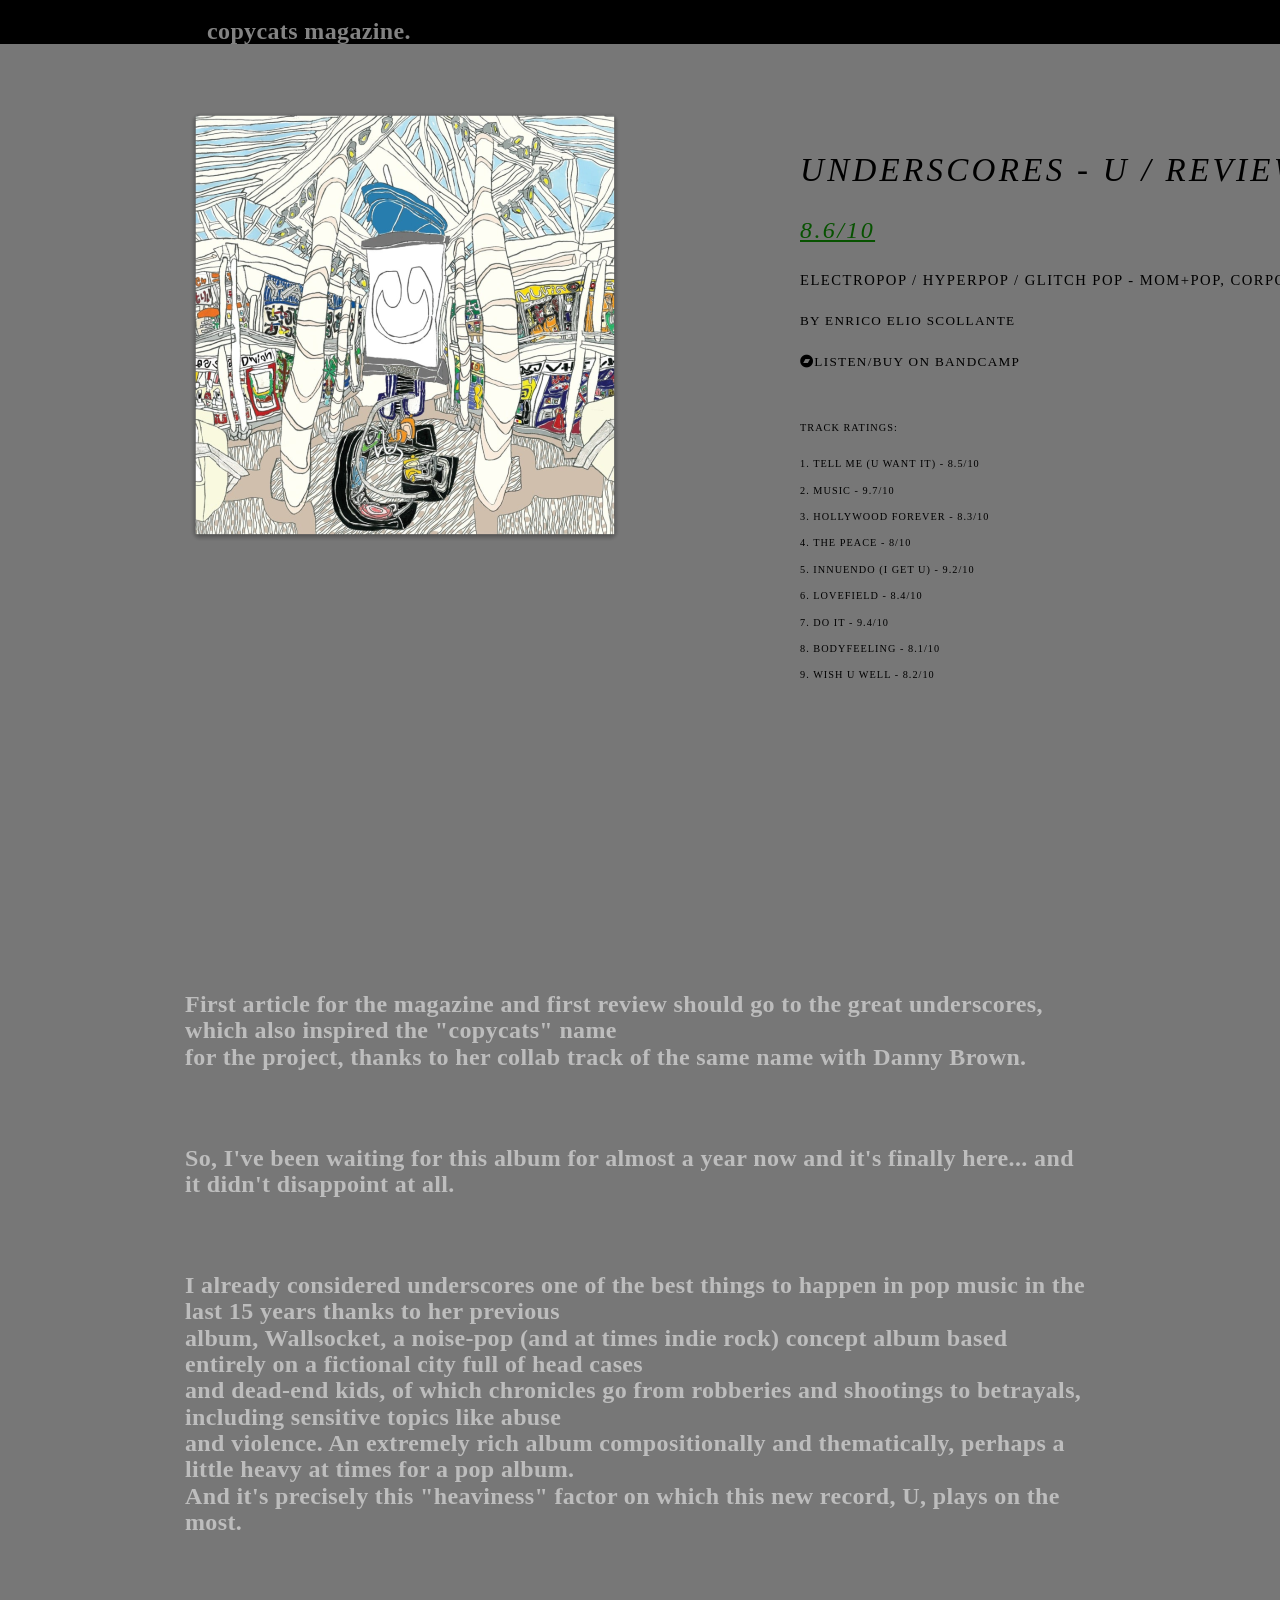
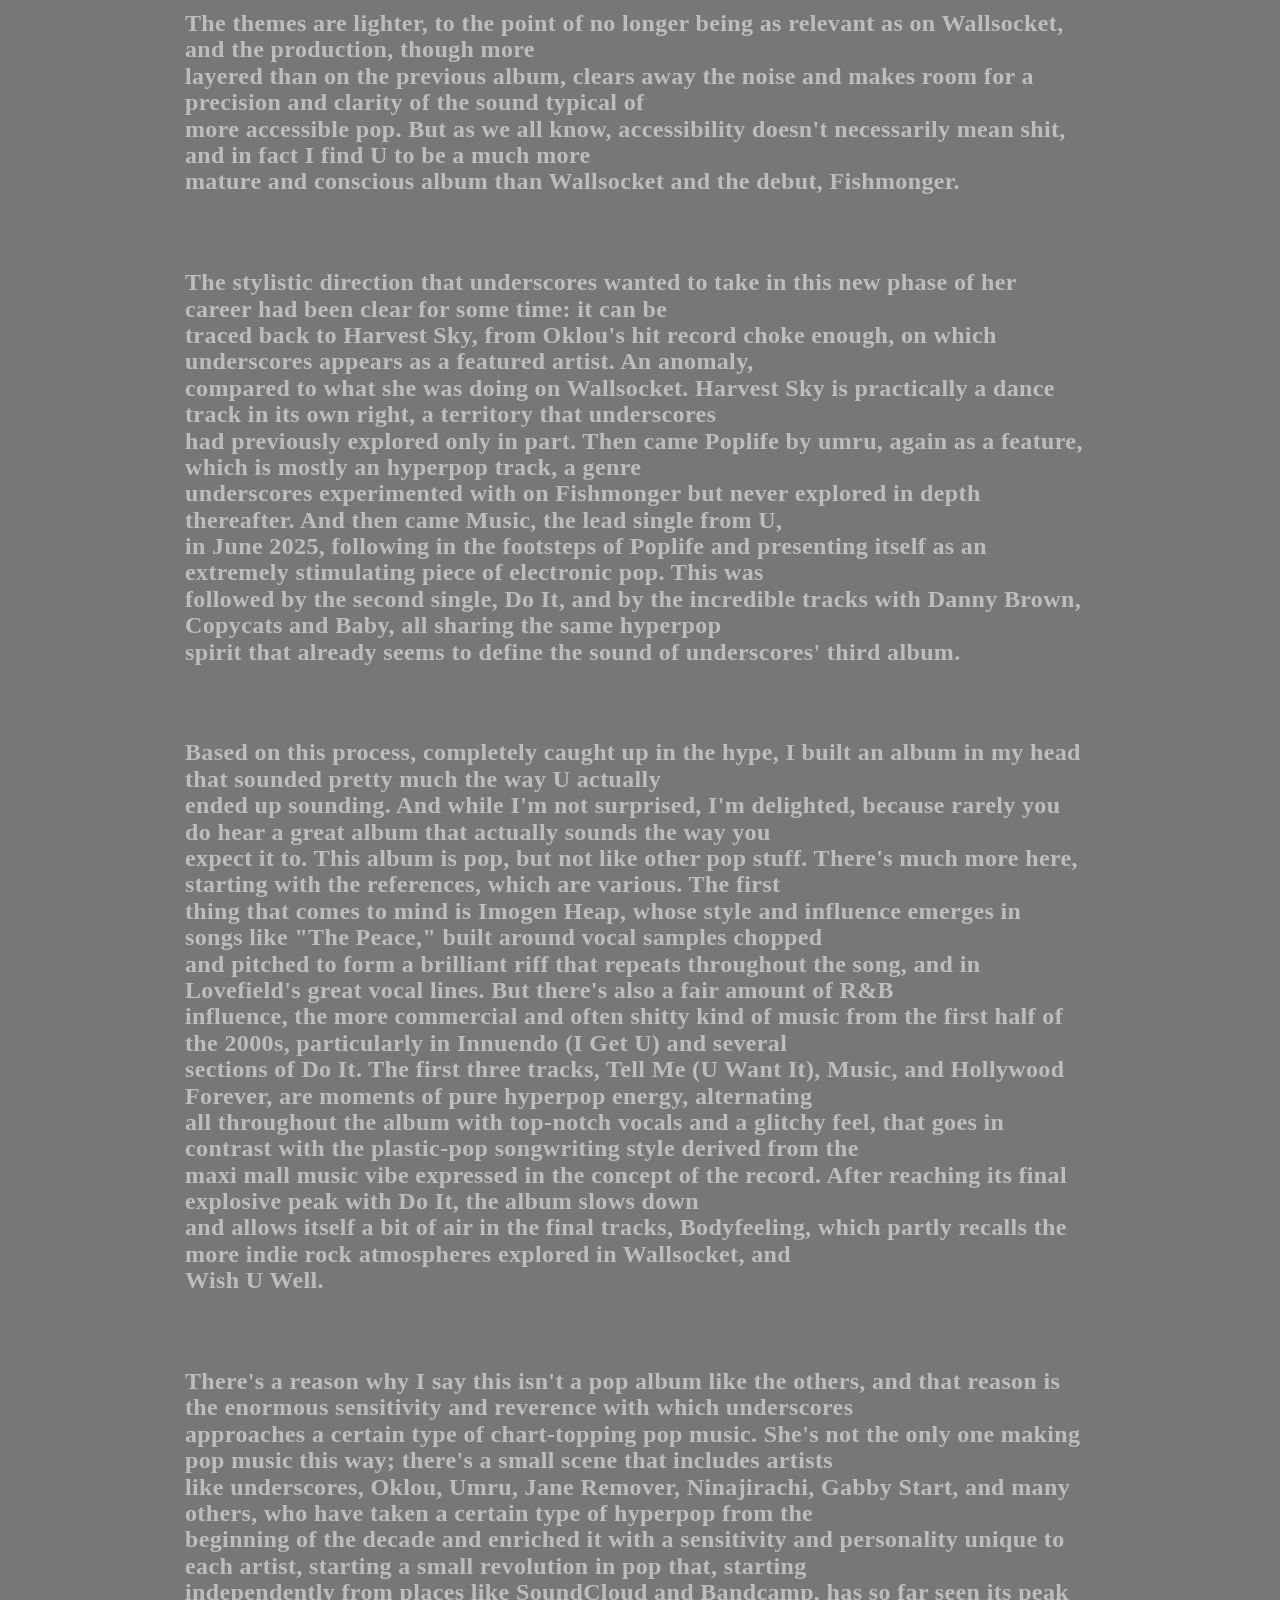
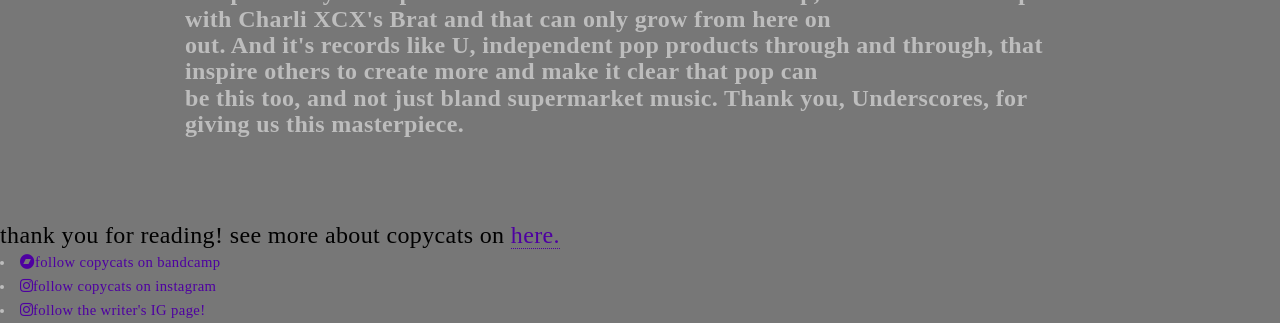
<file: underscores.html>
<!DOCTYPE html>

<html>

<html>
	<head>
		<title>[REVIEW] underscores - U // copycats magazine.</title>
		<meta charset="utf-8" />
		<meta name="viewport" content="width=device-width, initial-scale=1, user-scalable=no" />
		<link rel="stylesheet" href="assets/css/main.css" />
		<noscript><link rel="stylesheet" href="assets/css/noscript.css" /></noscript>
	</head>
	
<style>
	html {
   margin: 0px;
   height: 100%;
   width: 100%;
}
    body {
    font-family: Helvetica Neue;
	font-weight: bold;
    background-color: #777777;
    color: #ffffff83;
    margin: 0;
	min-height: 100vh;
	width: 100vh;
    padding: 0;
}
</style>


</head>
 
<body>
<!-- Wrapper -->
			<div id="wrapper">

		<style>

p { font-family: Helvetica Neue; font-size: 24px; font-style: normal; font-variant: normal; line-height: 26.4px;
		text-align: left; transform: translate(185px,-8px); color: #ffffff83
	}

	</style>

<!-- Header -->
 <div id="header">
					<header id="header">
   <p><br>copycats magazine.</br></p>
    </header>
	</div>

<img src="img/Flying20-20Mama-fotor-2026031825525.png" style="transform: translate(180px,100px)">

<style>
	h2 { font-family: Helvetica Neue; font-size: 33px; font-style:italic; font-variant: bold; line-height: 26.4px;
		text-align: left; transform: translate(800px,-300px); color: #000000;
	 }
	
	h3 { font-family: Helvetica Neue; font-size: 24px;font-style:italic; font-variant: bold; line-height: 26.4px;
		text-align: left; transform: translate(800px,-300px); color: #075200; text-decoration: underline;
	 }

	 h4 { font-family: Helvetica Neue; font-style:normal; font-variant: bold; line-height: 26.4px;
		text-align: left; transform: translate(800px,-300px); color: #000000;
	 }

	h5 { font-family: Helvetica Neue; font-style:n; font-variant: bold; line-height: 26.4px;
		text-align: left; transform: translate(800px,-300px); color:#000000
	 }

	 h6 { font-family: Helvetica Neue; font-style:n; font-variant: bold; line-height: 26.4px;
		text-align: left; transform: translate(800px,-300px); color:#000000
	 }

</style>
<h2>underscores - U / review</h2>
<h3>8.6/10</h3>
<h4>electropop / hyperpop / glitch pop - mom+pop, corporate rockmusic - march 20, 2026</h4>
<h5>by enrico elio scollante</h5>
<h5><a href="https://underscores.bandcamp.com/album/u" class="icon brands fa-bandcamp"><span class="label">Bandcamp</span>LISTEN/BUY ON BANDCAMP</a>
<h6><br>Track ratings:</br></h6>
<h6>
1. Tell Me (U Want It) - 8.5/10</br>
2. Music - 9.7/10</br>
3. Hollywood Forever - 8.3/10</br>
4. The Peace - 8/10</br>
5. Innuendo (I Get U) - 9.2/10</br>
6. Lovefield - 8.4/10</br>
7. Do It - 9.4/10</br>
8. Bodyfeeling - 8.1/10</br>
9. Wish U Well - 8.2/10</br>
</h6>

<div class=main>
<p>First article for the magazine and first review should go to the great underscores, which also inspired the "copycats" name 
	<br>for the project, thanks to her collab track of the same name with Danny Brown.</br></p>

<p><br>So, I've been waiting for this album for almost a year now and it's finally here... and it didn't disappoint at all.</br></p>

<p><br>I already considered underscores one of the 
	best things to happen in pop music in the last
	15 years thanks to her previous</br> album, Wallsocket, 
	a noise-pop (and at times indie rock) concept 
	album based entirely on a fictional city full of head 
	cases</br> and dead-end kids, of which chronicles 
	go from robberies and shootings to betrayals, 
	including sensitive topics like abuse</br> and violence. 
	An extremely rich album compositionally and 
	thematically, perhaps a little heavy at times for a pop 
	album.</br> And it's precisely this "heaviness" factor on 
	which this new record, U, plays on the most.</br></p>

<p><br>The themes are lighter, to the point of no longer being as relevant as on Wallsocket, and the production, though more</br>
	layered than on the previous album, clears away the noise and makes room for a precision and clarity of the sound typical of</br> 
	more accessible pop. But as we all know, accessibility doesn't necessarily mean shit, and in fact I find U to be a much more</br>
	mature and conscious album than Wallsocket and the debut, Fishmonger.</br></p>

<p><br>The stylistic direction that underscores wanted to take in this new phase of her career had been clear for some time: it can be</br> 
		traced back to Harvest Sky, from Oklou's hit record choke enough, on which underscores appears as a featured artist. An anomaly,</br>
		 compared to what she was doing on Wallsocket. Harvest Sky is practically a dance track in its own right, a territory that underscores</br> 
		 had previously explored only in part. Then came Poplife by umru, again as a feature, which is mostly an hyperpop track, a genre </br>
		underscores experimented with on Fishmonger but never explored in depth thereafter. And then came Music, the lead single from U,</br>
		in June 2025, following in the footsteps of Poplife and presenting itself as an extremely stimulating piece of electronic pop. This was </br>
		followed by the second single, Do It, and by the incredible tracks with Danny Brown, Copycats and Baby, all sharing the same hyperpop </br>
		spirit that already seems to define the sound of underscores' third album.</br></p>

<p><br>Based on this process, completely caught up in the hype, I built an album in my head that sounded pretty much the way U actually</br>
		ended up sounding. And while I'm not surprised, I'm delighted, because rarely you do hear a great album that actually sounds the way you </br>
		expect it to. This album is pop, but not like other pop stuff. There's much more here, starting with the references, which are various. The first </br>
		thing that comes to mind is  Imogen Heap, whose style and influence emerges in songs like "The Peace," built around vocal samples chopped </br>
		and pitched to form a brilliant riff that repeats throughout the song, and in Lovefield's great vocal lines. But there's also a fair amount of R&B </br>
		influence, the more commercial and often shitty kind of music from the first half of the 2000s, particularly in Innuendo (I Get U) and several </br>
		sections of Do It. The first three tracks, Tell Me (U Want It), Music, and Hollywood Forever, are moments of pure hyperpop energy, alternating </br>
		all throughout the album with top-notch vocals and a glitchy feel, that goes in contrast with the plastic-pop songwriting style derived from the </br>
		maxi mall music vibe expressed in the concept of the record. After reaching its final explosive peak with Do It, the album slows down </br>
		and allows itself a bit of air in the final tracks, Bodyfeeling, which partly recalls the more indie rock atmospheres explored in Wallsocket, and </br>
		Wish U Well.</br></p>

<p><br>There's a reason why I say this isn't a pop album like the others, and that reason is the enormous sensitivity and reverence with which underscores </br>
	approaches a certain type of chart-topping pop music. She's not the only one making pop music this way; there's a small scene that includes artists </br>
	like underscores, Oklou, Umru, Jane Remover, Ninajirachi, Gabby Start, and many others, who have taken a certain type of hyperpop from the </br>
	beginning of the decade and enriched it with a sensitivity and personality unique to each artist, starting a small revolution in pop that, starting </br>
	independently from places like SoundCloud and Bandcamp, has so far seen its peak with Charli XCX's Brat and that can only grow from here on </br>
	out. And it's records like U, independent pop products through and through, that inspire others to create more and make it clear that pop can </br>
	be this too, and not just bland supermarket music. Thank you, Underscores, for giving us this masterpiece.








</br></p>

	

</div>
</div>

<style>g { font-family: Helvetica Neue; font-size: 24px; font-weight: lighter; font-variant: normal; line-height: 26.4px;
		text-align: left; transform: translate(1000px,0px); color: #000000
	}
</style>
	<footer>
	<style>
	a {font-weight: lighter; color: #4e00a1; transform: translate(100px,-8px) }
		 </style>
	<g><br> thank you for reading! see more about copycats on <a href="https://copycatsssss.club">here.</a></br></g>
<li><a href="https://copycatsrecssssssssss.bandcamp.com" class="icon brands fa-bandcamp"><span class="label">Bandcamp</span>follow copycats on bandcamp</a></li>
<li><a href="https://www.instagram.com/copycatsssss.club/" class="icon brands fa-instagram"><span class="label">Instagram</span>follow copycats on instagram</a></li>
<li><a href="https://www.instagram.com/enryyyyyy______/" class="icon brands fa-instagram"><span class="label">Instagram</span>follow the writer's IG page!</a></li>

</footer>

		</body>




		<!-- Scripts -->
			<script src="assets/js/jquery.min.js"></script>
			<script src="assets/js/jquery.poptrox.min.js"></script>
			<script src="assets/js/browser.min.js"></script>
			<script src="assets/js/breakpoints.min.js"></script>
			<script src="assets/js/util.js"></script>
			<script src="assets/js/main.js"></script>
		








</html>
</file>
<file: assets/css/noscript.css>
/*
	Multiverse by HTML5 UP
	html5up.net | @ajlkn
	Free for personal and commercial use under the CCA 3.0 license (html5up.net/license)
*/

/* Wrapper */

	body.is-preload #wrapper:before {
		display: none;
	}

/* Main */

	body.is-preload #main .thumb {
		pointer-events: auto;
		opacity: 1;
	}

/* Header */

	body.is-preload #header {
		-moz-transform: none;
		-webkit-transform: none;
		-ms-transform: none;
		transform: none;
	}
</file>
<file: assets/css/main.css>
@import url(fontawesome-all.min.css);
@import url("https://fonts.googleapis.com/css?family=Source+Sans+Pro:300,300italic,400,400italic");

/*
	Multiverse by HTML5 UP
	html5up.net | @ajlkn
	Free for personal and commercial use under the CCA 3.0 license (html5up.net/license)
*/

@-moz-keyframes spinner {
	0% {
		-moz-transform: rotate(0deg);
		-webkit-transform: rotate(0deg);
		-ms-transform: rotate(0deg);
		transform: rotate(0deg);
	}

	100% {
		-moz-transform: rotate(359deg);
		-webkit-transform: rotate(359deg);
		-ms-transform: rotate(359deg);
		transform: rotate(359deg);
	}
}

@-webkit-keyframes spinner {
	0% {
		-moz-transform: rotate(0deg);
		-webkit-transform: rotate(0deg);
		-ms-transform: rotate(0deg);
		transform: rotate(0deg);
	}

	100% {
		-moz-transform: rotate(359deg);
		-webkit-transform: rotate(359deg);
		-ms-transform: rotate(359deg);
		transform: rotate(359deg);
	}
}

@-ms-keyframes spinner {
	0% {
		-moz-transform: rotate(0deg);
		-webkit-transform: rotate(0deg);
		-ms-transform: rotate(0deg);
		transform: rotate(0deg);
	}

	100% {
		-moz-transform: rotate(359deg);
		-webkit-transform: rotate(359deg);
		-ms-transform: rotate(359deg);
		transform: rotate(359deg);
	}
}

@keyframes spinner {
	0% {
		-moz-transform: rotate(0deg);
		-webkit-transform: rotate(0deg);
		-ms-transform: rotate(0deg);
		transform: rotate(0deg);
	}

	100% {
		-moz-transform: rotate(359deg);
		-webkit-transform: rotate(359deg);
		-ms-transform: rotate(359deg);
		transform: rotate(359deg);
	}
}

html, body, div, span, applet, object,
iframe, h1, h2, h3, h4, h5, h6, p, blockquote,
pre, a, abbr, acronym, address, big, cite,
code, del, dfn, em, img, ins, kbd, q, s, samp,
small, strike, strong, sub, sup, tt, var, b,
u, i, center, dl, dt, dd, ol, ul, li, fieldset,
form, label, legend, table, caption, tbody,
tfoot, thead, tr, th, td, article, aside,
canvas, details, embed, figure, figcaption,
footer, header, hgroup, menu, nav, output, ruby,
section, summary, time, mark, audio, video {
	margin: 0;
	padding: 0;
	border: 0;
	font-size: 100%;
	font: inherit;
	vertical-align: baseline;}

article, aside, details, figcaption, figure,
footer, header, hgroup, menu, nav, section {
	display: block;}

body {
	line-height: 1;
}

ol, ul {
	list-style: none;
}

blockquote, q {
	quotes: none;
}

	blockquote:before, blockquote:after, q:before, q:after {
		content: '';
		content: none;
	}

table {
	border-collapse: collapse;
	border-spacing: 0;
}

body {
	-webkit-text-size-adjust: none;
}

mark {
	background-color: transparent;
	color: inherit;
}

input::-moz-focus-inner {
	border: 0;
	padding: 0;
}

input, select, textarea {
	-moz-appearance: none;
	-webkit-appearance: none;
	-ms-appearance: none;
	appearance: none;
}

/* Basic */

	@-ms-viewport {
		width: device-width;
	}

	body {
		-ms-overflow-style: scrollbar;
	}

	@media screen and (max-width: 480px) {

		html, body {
			min-width: 320px;
		}

	}

	html {
		box-sizing: border-box;
	}

	*, *:before, *:after {
		box-sizing: inherit;
	}

	body {
		background: #242629;
	}

		body.is-preload *, body.is-preload *:before, body.is-preload *:after {
			-moz-animation: none !important;
			-webkit-animation: none !important;
			-ms-animation: none !important;
			animation: none !important;
			-moz-transition: none !important;
			-webkit-transition: none !important;
			-ms-transition: none !important;
			transition: none !important;
		}

		body.is-resizing *, body.is-resizing *:before, body.is-resizing *:after {
			-moz-animation: none !important;
			-webkit-animation: none !important;
			-ms-animation: none !important;
			animation: none !important;
			-moz-transition: none !important;
			-webkit-transition: none !important;
			-ms-transition: none !important;
			transition: none !important;
		}

/* Type */

	body, input, select, textarea {
		color: #a0a0a1;
		font-family: "Source Sans Pro", Helvetica, sans-serif;
		font-size: 15pt;
		font-weight: 300;
		letter-spacing: 0.025em;
		line-height: 1.65;
	}

		@media screen and (max-width: 1680px) {

			body, input, select, textarea {
				font-size: 11pt;
			}

		}

	a {
		-moz-transition: color 0.2s ease-in-out, border-bottom-color 0.2s ease-in-out;
		-webkit-transition: color 0.2s ease-in-out, border-bottom-color 0.2s ease-in-out;
		-ms-transition: color 0.2s ease-in-out, border-bottom-color 0.2s ease-in-out;
		transition: color 0.2s ease-in-out, border-bottom-color 0.2s ease-in-out;
		border-bottom: dotted 1px;
		color: #34a58e;
		text-decoration: none;
	}

		a:hover {
			border-bottom-color: transparent;
			color: #34a58e !important;
		}

	strong, b {
		color: #ffffff;
		font-weight: 300;
	}

	em, i {
		font-style: italic;
	}

	p {
		margin: 0 0 2em 0;
	}

	h1, h2, h3, h4, h5, h6 {
		color: #ffffff;
		font-weight: 300;
		letter-spacing: 0.1em;
		line-height: 1.5;
		margin: 0 0 1em 0;
		text-transform: uppercase;
	}

		h1 a, h2 a, h3 a, h4 a, h5 a, h6 a {
			color: inherit;
			text-decoration: none;
		}

	h1 {
		font-size: 2em;
	}

	h2 {
		font-size: 1.25em;
	}

	h3 {
		font-size: 1.1em;
	}

	h4 {
		font-size: 1em;
	}

	h5 {
		font-size: 0.9em;
	}

	h6 {
		font-size: 0.7em;
	}

	@media screen and (max-width: 736px) {

		h2 {
			font-size: 1em;
		}

		h3 {
			font-size: 0.9em;
		}

		h4 {
			font-size: 0.8em;
		}

		h5 {
			font-size: 0.7em;
		}

		h6 {
			font-size: 0.7em;
		}

	}

	sub {
		font-size: 0.8em;
		position: relative;
		top: 0.5em;
	}

	sup {
		font-size: 0.8em;
		position: relative;
		top: -0.5em;
	}

	blockquote {
		border-left: 4px #36383c;
		font-style: italic;
		margin: 0 0 2em 0;
		padding: 0.5em 0 0.5em 2em;
	}

	code {
		background: #34363b;
		border: solid 1px #36383c;
		font-family: "Courier New", monospace;
		font-size: 0.9em;
		margin: 0 0.25em;
		padding: 0.25em 0.65em;
	}

	pre {
		-webkit-overflow-scrolling: touch;
		font-family: "Courier New", monospace;
		font-size: 0.9em;
		margin: 0 0 2em 0;
	}

		pre code {
			display: block;
			line-height: 1.75;
			padding: 1em 1.5em;
			overflow-x: auto;
		}

	hr {
		border: 0;
		border-bottom: solid 1px #36383c;
		margin: 2em 0;
	}

		hr.major {
			margin: 3em 0;
		}

	.align-left {
		text-align: left;
	}

	.align-center {
		text-align: center;
	}

	.align-right {
		text-align: right;
	}

/* Button */

	input[type="submit"],
	input[type="reset"],
	input[type="button"],
	button,
	.button {
		-moz-appearance: none;
		-webkit-appearance: none;
		-ms-appearance: none;
		appearance: none;
		-moz-transition: background-color 0.2s ease-in-out, box-shadow 0.2s ease-in-out, color 0.2s ease-in-out;
		-webkit-transition: background-color 0.2s ease-in-out, box-shadow 0.2s ease-in-out, color 0.2s ease-in-out;
		-ms-transition: background-color 0.2s ease-in-out, box-shadow 0.2s ease-in-out, color 0.2s ease-in-out;
		transition: background-color 0.2s ease-in-out, box-shadow 0.2s ease-in-out, color 0.2s ease-in-out;
		background-color: transparent;
		border: 0;
		border-radius: 0;
		box-shadow: inset 0 0 0 2px #36383c;
		color: #ffffff !important;
		cursor: pointer;
		display: inline-block;
		font-size: 0.9em;
		font-weight: 300;
		height: 3.05556em;
		letter-spacing: 0.1em;
		line-height: 3.05556em;
		padding: 0 2.5em;
		text-align: center;
		text-decoration: none;
		text-transform: uppercase;
		white-space: nowrap;
	}

		input[type="submit"]:hover,
		input[type="reset"]:hover,
		input[type="button"]:hover,
		button:hover,
		.button:hover {
			box-shadow: inset 0 0 0 2px #34a58e;
			color: #34a58e !important;
		}

			input[type="submit"]:hover:active,
			input[type="reset"]:hover:active,
			input[type="button"]:hover:active,
			button:hover:active,
			.button:hover:active {
				background-color: rgba(52, 165, 142, 0.15);
				color: #34a58e !important;
			}

		input[type="submit"].icon,
		input[type="reset"].icon,
		input[type="button"].icon,
		button.icon,
		.button.icon {
			padding-left: 1.35em;
		}

			input[type="submit"].icon:before,
			input[type="reset"].icon:before,
			input[type="button"].icon:before,
			button.icon:before,
			.button.icon:before {
				margin-right: 0.5em;
			}

		input[type="submit"].fit,
		input[type="reset"].fit,
		input[type="button"].fit,
		button.fit,
		.button.fit {
			width: 100%;
		}

		input[type="submit"].small,
		input[type="reset"].small,
		input[type="button"].small,
		button.small,
		.button.small {
			font-size: 0.8em;
		}

		input[type="submit"].large,
		input[type="reset"].large,
		input[type="button"].large,
		button.large,
		.button.large {
			font-size: 1.35em;
		}

		input[type="submit"].primary,
		input[type="reset"].primary,
		input[type="button"].primary,
		button.primary,
		.button.primary {
			background-color: #34a58e;
			box-shadow: none;
		}

			input[type="submit"].primary:hover,
			input[type="reset"].primary:hover,
			input[type="button"].primary:hover,
			button.primary:hover,
			.button.primary:hover {
				background-color: #47c5ab;
				color: #ffffff !important;
			}

				input[type="submit"].primary:hover:active,
				input[type="reset"].primary:hover:active,
				input[type="button"].primary:hover:active,
				button.primary:hover:active,
				.button.primary:hover:active {
					background-color: #287e6d;
				}

		input[type="submit"].disabled, input[type="submit"]:disabled,
		input[type="reset"].disabled,
		input[type="reset"]:disabled,
		input[type="button"].disabled,
		input[type="button"]:disabled,
		button.disabled,
		button:disabled,
		.button.disabled,
		.button:disabled {
			pointer-events: none;
			opacity: 0.35;
		}

/* Form */

	form {
		margin: 0 0 2em 0;
	}

		form > :last-child {
			margin-bottom: 0;
		}

		form > .fields {
			display: -moz-flex;
			display: -webkit-flex;
			display: -ms-flex;
			display: flex;
			-moz-flex-wrap: wrap;
			-webkit-flex-wrap: wrap;
			-ms-flex-wrap: wrap;
			flex-wrap: wrap;
			width: calc(100% + 3em);
			margin: -1.5em 0 2em -1.5em;
		}

			form > .fields > .field {
				-moz-flex-grow: 0;
				-webkit-flex-grow: 0;
				-ms-flex-grow: 0;
				flex-grow: 0;
				-moz-flex-shrink: 0;
				-webkit-flex-shrink: 0;
				-ms-flex-shrink: 0;
				flex-shrink: 0;
				padding: 1.5em 0 0 1.5em;
				width: calc(100% - 1.5em);
			}

				form > .fields > .field.half {
					width: calc(50% - 0.75em);
				}

				form > .fields > .field.third {
					width: calc(100%/3 - 0.5em);
				}

				form > .fields > .field.quarter {
					width: calc(25% - 0.375em);
				}

		@media screen and (max-width: 736px) {

			form > .fields {
				width: calc(100% + 3em);
				margin: -1.5em 0 2em -1.5em;
			}

				form > .fields > .field {
					padding: 1.5em 0 0 1.5em;
					width: calc(100% - 1.5em);
				}

					form > .fields > .field.half {
						width: calc(100% - 1.5em);
					}

					form > .fields > .field.third {
						width: calc(100% - 1.5em);
					}

					form > .fields > .field.quarter {
						width: calc(100% - 1.5em);
					}

		}

	label {
		color: #ffffff;
		display: block;
		font-size: 0.9em;
		font-weight: 300;
		margin: 0 0 1em 0;
	}

	input[type="text"],
	input[type="password"],
	input[type="email"],
	input[type="tel"],
	input[type="search"],
	input[type="url"],
	select,
	textarea {
		-moz-appearance: none;
		-webkit-appearance: none;
		-ms-appearance: none;
		appearance: none;
		background: #34363b;
		border: 0;
		border-radius: 0;
		color: #a0a0a1;
		display: block;
		outline: 0;
		padding: 0 1em;
		text-decoration: none;
		width: 100%;
	}

		input[type="text"]:invalid,
		input[type="password"]:invalid,
		input[type="email"]:invalid,
		input[type="tel"]:invalid,
		input[type="search"]:invalid,
		input[type="url"]:invalid,
		select:invalid,
		textarea:invalid {
			box-shadow: none;
		}

		input[type="text"]:focus,
		input[type="password"]:focus,
		input[type="email"]:focus,
		input[type="tel"]:focus,
		input[type="search"]:focus,
		input[type="url"]:focus,
		select:focus,
		textarea:focus {
			box-shadow: inset 0 0 0 2px #34a58e;
		}

	select {
		background-image: url("data:image/svg+xml;charset=utf8,%3Csvg xmlns='http://www.w3.org/2000/svg' width='40' height='40' preserveAspectRatio='none' viewBox='0 0 40 40'%3E%3Cpath d='M9.4,12.3l10.4,10.4l10.4-10.4c0.2-0.2,0.5-0.4,0.9-0.4c0.3,0,0.6,0.1,0.9,0.4l3.3,3.3c0.2,0.2,0.4,0.5,0.4,0.9 c0,0.4-0.1,0.6-0.4,0.9L20.7,31.9c-0.2,0.2-0.5,0.4-0.9,0.4c-0.3,0-0.6-0.1-0.9-0.4L4.3,17.3c-0.2-0.2-0.4-0.5-0.4-0.9 c0-0.4,0.1-0.6,0.4-0.9l3.3-3.3c0.2-0.2,0.5-0.4,0.9-0.4S9.1,12.1,9.4,12.3z' fill='%2336383c' /%3E%3C/svg%3E");
		background-size: 1.25rem;
		background-repeat: no-repeat;
		background-position: calc(100% - 1rem) center;
		height: 2.75em;
		padding-right: 2.75em;
		text-overflow: ellipsis;
	}

		select option {
			color: #ffffff;
			background: #242629;
		}

		select:focus::-ms-value {
			background-color: transparent;
		}

		select::-ms-expand {
			display: none;
		}

	input[type="text"],
	input[type="password"],
	input[type="email"],
	input[type="tel"],
	input[type="search"],
	input[type="url"],
	select {
		height: 2.75em;
	}

	textarea {
		padding: 0.75em 1em;
	}

	input[type="checkbox"],
	input[type="radio"] {
		-moz-appearance: none;
		-webkit-appearance: none;
		-ms-appearance: none;
		appearance: none;
		display: block;
		float: left;
		margin-right: -2em;
		opacity: 0;
		width: 1em;
		z-index: -1;
	}

		input[type="checkbox"] + label,
		input[type="radio"] + label {
			text-decoration: none;
			color: #a0a0a1;
			cursor: pointer;
			display: inline-block;
			font-size: 1em;
			font-weight: 300;
			padding-left: 2.4em;
			padding-right: 0.75em;
			position: relative;
		}

			input[type="checkbox"] + label:before,
			input[type="radio"] + label:before {
				-moz-osx-font-smoothing: grayscale;
				-webkit-font-smoothing: antialiased;
				display: inline-block;
				font-style: normal;
				font-variant: normal;
				text-rendering: auto;
				line-height: 1;
				text-transform: none !important;
				font-family: 'Font Awesome 5 Free';
				font-weight: 900;
			}

			input[type="checkbox"] + label:before,
			input[type="radio"] + label:before {
				background: #34363b;
				content: '';
				display: inline-block;
				font-size: 0.8em;
				height: 2.0625em;
				left: 0;
				line-height: 2.0625em;
				position: absolute;
				text-align: center;
				top: 0;
				width: 2.0625em;
			}

		input[type="checkbox"]:checked + label:before,
		input[type="radio"]:checked + label:before {
			background: #34a58e;
			border-color: #34a58e;
			color: #ffffff;
			content: '\f00c';
		}

		input[type="checkbox"]:focus + label:before,
		input[type="radio"]:focus + label:before {
			box-shadow: 0 0 0 2px #34a58e;
		}

	input[type="radio"] + label:before {
		border-radius: 100%;
	}

	::-webkit-input-placeholder {
		color: #707071 !important;
		opacity: 1.0;
	}

	:-moz-placeholder {
		color: #707071 !important;
		opacity: 1.0;
	}

	::-moz-placeholder {
		color: #707071 !important;
		opacity: 1.0;
	}

	:-ms-input-placeholder {
		color: #707071 !important;
		opacity: 1.0;
	}

/* Icon */

	.icon {
		text-decoration: none;
		border-bottom: none;
		position: relative;
	}

		.icon:before {
			-moz-osx-font-smoothing: grayscale;
			-webkit-font-smoothing: antialiased;
			display: inline-block;
			font-style: normal;
			font-variant: normal;
			text-rendering: auto;
			line-height: 1;
			text-transform: none !important;
			font-family: 'Font Awesome 5 Free';
			font-weight: 400;
		}

		.icon > .label {
			display: none;
		}

		.icon:before {
			line-height: inherit;
		}

		.icon.solid:before {
			font-weight: 900;
		}

		.icon.brands:before {
			font-family: 'Font Awesome 5 Brands';
		}

/* List */

	ol {
		list-style: decimal;
		margin: 0 0 2em 0;
		padding-left: 1.25em;
	}

		ol li {
			padding-left: 0.25em;
		}

	ul {
		list-style: disc;
		margin: 0 0 2em 0;
		padding-left: 1em;
	}

		ul li {
			padding-left: 0.5em;
		}

		ul.alt {
			list-style: none;
			padding-left: 0;
		}

			ul.alt li {
				border-top: solid 1px #36383c;
				padding: 0.5em 0;
			}

				ul.alt li:first-child {
					border-top: 0;
					padding-top: 0;
				}

	dl {
		margin: 0 0 2em 0;
	}

		dl dt {
			display: block;
			font-weight: 300;
			margin: 0 0 1em 0;
		}

		dl dd {
			margin-left: 2em;
		}

/* Actions */

	ul.actions {
		display: -moz-flex;
		display: -webkit-flex;
		display: -ms-flex;
		display: flex;
		cursor: default;
		list-style: none;
		margin-left: -1em;
		padding-left: 0;
	}

		ul.actions li {
			padding: 0 0 0 1em;
			vertical-align: middle;
		}

		ul.actions.special {
			-moz-justify-content: center;
			-webkit-justify-content: center;
			-ms-justify-content: center;
			justify-content: center;
			width: 100%;
			margin-left: 0;
		}

			ul.actions.special li:first-child {
				padding-left: 0;
			}

		ul.actions.stacked {
			-moz-flex-direction: column;
			-webkit-flex-direction: column;
			-ms-flex-direction: column;
			flex-direction: column;
			margin-left: 0;
		}

			ul.actions.stacked li {
				padding: 1.3em 0 0 0;
			}

				ul.actions.stacked li:first-child {
					padding-top: 0;
				}

		ul.actions.fit {
			width: calc(100% + 1em);
		}

			ul.actions.fit li {
				-moz-flex-grow: 1;
				-webkit-flex-grow: 1;
				-ms-flex-grow: 1;
				flex-grow: 1;
				-moz-flex-shrink: 1;
				-webkit-flex-shrink: 1;
				-ms-flex-shrink: 1;
				flex-shrink: 1;
				width: 100%;
			}

				ul.actions.fit li > * {
					width: 100%;
				}

			ul.actions.fit.stacked {
				width: 100%;
			}

		@media screen and (max-width: 480px) {

			ul.actions:not(.fixed) {
				-moz-flex-direction: column;
				-webkit-flex-direction: column;
				-ms-flex-direction: column;
				flex-direction: column;
				margin-left: 0;
				width: 100% !important;
			}

				ul.actions:not(.fixed) li {
					-moz-flex-grow: 1;
					-webkit-flex-grow: 1;
					-ms-flex-grow: 1;
					flex-grow: 1;
					-moz-flex-shrink: 1;
					-webkit-flex-shrink: 1;
					-ms-flex-shrink: 1;
					flex-shrink: 1;
					padding: 1em 0 0 0;
					text-align: center;
					width: 100%;
				}

					ul.actions:not(.fixed) li > * {
						width: 100%;
					}

					ul.actions:not(.fixed) li:first-child {
						padding-top: 0;
					}

					ul.actions:not(.fixed) li input[type="submit"],
					ul.actions:not(.fixed) li input[type="reset"],
					ul.actions:not(.fixed) li input[type="button"],
					ul.actions:not(.fixed) li button,
					ul.actions:not(.fixed) li .button {
						width: 100%;
					}

						ul.actions:not(.fixed) li input[type="submit"].icon:before,
						ul.actions:not(.fixed) li input[type="reset"].icon:before,
						ul.actions:not(.fixed) li input[type="button"].icon:before,
						ul.actions:not(.fixed) li button.icon:before,
						ul.actions:not(.fixed) li .button.icon:before {
							margin-left: -0.5rem;
						}

		}

/* Icons */

	ul.icons {
		cursor: default;
		list-style: none;
		padding-left: 0;
	}

		ul.icons li {
			display: inline-block;
			padding: 0 1em 0 0;
		}

			ul.icons li:last-child {
				padding-right: 0;
			}

			ul.icons li .icon {
				color: #505051;
			}

				ul.icons li .icon:before {
					font-size: 1.5em;
				}

/* Table */

	.table-wrapper {
		-webkit-overflow-scrolling: touch;
		overflow-x: auto;
	}

	table {
		margin: 0 0 2em 0;
		width: 100%;
	}

		table tbody tr {
			border: solid 1px #36383c;
			border-left: 0;
			border-right: 0;
		}

			table tbody tr:nth-child(2n + 1) {
				background-color: #34363b;
			}

		table td {
			padding: 0.75em 0.75em;
		}

		table th {
			color: #ffffff;
			font-size: 0.9em;
			font-weight: 300;
			padding: 0 0.75em 0.75em 0.75em;
			text-align: left;
		}

		table thead {
			border-bottom: solid 2px #36383c;
		}

		table tfoot {
			border-top: solid 2px #36383c;
		}

		table.alt {
			border-collapse: separate;
		}

			table.alt tbody tr td {
				border: solid 1px #36383c;
				border-left-width: 0;
				border-top-width: 0;
			}

				table.alt tbody tr td:first-child {
					border-left-width: 1px;
				}

			table.alt tbody tr:first-child td {
				border-top-width: 1px;
			}

			table.alt thead {
				border-bottom: 0;
			}

			table.alt tfoot {
				border-top: 0;
			}

/* Panel */

	.panel {
		padding: 4em 4em 2em 4em ;
		-moz-transform: translateY(100vh);
		-webkit-transform: translateY(100vh);
		-ms-transform: translateY(100vh);
		transform: translateY(100vh);
		-moz-transition: -moz-transform 0.5s ease;
		-webkit-transition: -webkit-transform 0.5s ease;
		-ms-transition: -ms-transform 0.5s ease;
		transition: transform 0.5s ease;
		-webkit-overflow-scrolling: touch;
		background: rgba(36, 38, 41, 0.975);
		bottom: 4em;
		left: 0;
		max-height: calc(80vh - 4em);
		overflow-y: auto;
		position: fixed;
		width: 100%;
		z-index: 10001;
	}

		.panel.active {
			-moz-transform: translateY(1px);
			-webkit-transform: translateY(1px);
			-ms-transform: translateY(1px);
			transform: translateY(1px);
		}

		.panel > .inner {
			margin: 0 auto;
			max-width: 100%;
			width: 75em;
		}

			.panel > .inner.split {
				display: -moz-flex;
				display: -webkit-flex;
				display: -ms-flex;
				display: flex;
			}

				.panel > .inner.split > div {
					margin-left: 4em;
					width: 50%;
				}

				.panel > .inner.split > :first-child {
					margin-left: 0;
				}

		.panel > .closer {
			-moz-transition: opacity 0.2s ease-in-out;
			-webkit-transition: opacity 0.2s ease-in-out;
			-ms-transition: opacity 0.2s ease-in-out;
			transition: opacity 0.2s ease-in-out;
			background-image: url("images/close.svg");
			background-position: center;
			background-repeat: no-repeat;
			background-size: 3em;
			cursor: pointer;
			height: 5em;
			opacity: 0.25;
			position: absolute;
			right: 0;
			top: 0;
			width: 5em;
			z-index: 2;
		}

			.panel > .closer:hover {
				opacity: 1.0;
			}

		@media screen and (max-width: 1280px) {

			.panel {
				padding: 3em 3em 1em 3em ;
			}

				.panel > .inner.split > div {
					margin-left: 3em;
				}

				.panel > .closer {
					background-size: 2.5em;
					background-position: 75% 25%;
				}

		}

		@media screen and (max-width: 980px) {

			.panel > .inner.split {
				-moz-flex-direction: column;
				-webkit-flex-direction: column;
				-ms-flex-direction: column;
				flex-direction: column;
			}

				.panel > .inner.split > div {
					margin-left: 0;
					width: 100%;
				}

		}

		@media screen and (max-width: 736px) {

			.panel {
				-moz-transform: translateY(-100vh);
				-webkit-transform: translateY(-100vh);
				-ms-transform: translateY(-100vh);
				transform: translateY(-100vh);
				padding: 4em 2em 2em 2em ;
				bottom: auto;
				top: calc(4em - 1px);
			}

				.panel.active {
					-moz-transform: translateY(0);
					-webkit-transform: translateY(0);
					-ms-transform: translateY(0);
					transform: translateY(0);
				}

		}

/* Poptrox Popup */

	.poptrox-overlay {
		-webkit-tap-highlight-color: rgba(255, 255, 255, 0);
	}

	.poptrox-popup {
		background: rgba(31, 34, 36, 0.925);
		box-shadow: 0 1em 3em 0.5em rgba(0, 0, 0, 0.25);
		cursor: default;
	}

		.poptrox-popup:before {
			-moz-transition: opacity 0.2s ease-in-out;
			-webkit-transition: opacity 0.2s ease-in-out;
			-ms-transition: opacity 0.2s ease-in-out;
			transition: opacity 0.2s ease-in-out;
			background-image: -moz-linear-gradient(to left, rgba(31,34,36,0.35), rgba(31,34,36,0) 10em, rgba(31,34,36,0)), -moz-linear-gradient(to right, rgba(31,34,36,0.35), rgba(31,34,36,0) 10em, rgba(31,34,36,0));
			background-image: -webkit-linear-gradient(to left, rgba(31,34,36,0.35), rgba(31,34,36,0) 10em, rgba(31,34,36,0)), -webkit-linear-gradient(to right, rgba(31,34,36,0.35), rgba(31,34,36,0) 10em, rgba(31,34,36,0));
			background-image: -ms-linear-gradient(to left, rgba(31,34,36,0.35), rgba(31,34,36,0) 10em, rgba(31,34,36,0)), -ms-linear-gradient(to right, rgba(31,34,36,0.35), rgba(31,34,36,0) 10em, rgba(31,34,36,0));
			background-image: linear-gradient(to left, rgba(31,34,36,0.35), rgba(31,34,36,0) 10em, rgba(31,34,36,0)), linear-gradient(to right, rgba(31,34,36,0.35), rgba(31,34,36,0) 10em, rgba(31,34,36,0));
			content: '';
			display: block;
			height: 100%;
			left: 0;
			position: absolute;
			top: 0;
			width: 100%;
			z-index: 1;
			opacity: 1;
		}

		.poptrox-popup .closer {
			-moz-transition: opacity 0.2s ease-in-out;
			-webkit-transition: opacity 0.2s ease-in-out;
			-ms-transition: opacity 0.2s ease-in-out;
			transition: opacity 0.2s ease-in-out;
			background-image: url("images/close.svg");
			background-position: center;
			background-repeat: no-repeat;
			background-size: 3em;
			height: 5em;
			opacity: 0;
			position: absolute;
			right: 0;
			top: 0;
			width: 5em;
			z-index: 2;
		}

		.poptrox-popup .nav-previous,
		.poptrox-popup .nav-next {
			-moz-transition: opacity 0.2s ease-in-out;
			-webkit-transition: opacity 0.2s ease-in-out;
			-ms-transition: opacity 0.2s ease-in-out;
			transition: opacity 0.2s ease-in-out;
			background-image: url("images/arrow.svg");
			background-position: center;
			background-repeat: no-repeat;
			background-size: 5em;
			cursor: pointer;
			height: 8em;
			margin-top: -4em;
			opacity: 0;
			position: absolute;
			top: 50%;
			width: 6em;
			z-index: 2;
		}

		.poptrox-popup .nav-previous {
			-moz-transform: scaleX(-1);
			-webkit-transform: scaleX(-1);
			-ms-transform: scaleX(-1);
			transform: scaleX(-1);
			left: 0;
		}

		.poptrox-popup .nav-next {
			right: 0;
		}

		.poptrox-popup .caption {
			padding: 2em 2em 0.1em 2em ;
			background-image: -moz-linear-gradient(to top, rgba(16,16,16,0.45) 25%, rgba(16,16,16,0) 100%);
			background-image: -webkit-linear-gradient(to top, rgba(16,16,16,0.45) 25%, rgba(16,16,16,0) 100%);
			background-image: -ms-linear-gradient(to top, rgba(16,16,16,0.45) 25%, rgba(16,16,16,0) 100%);
			background-image: linear-gradient(to top, rgba(16,16,16,0.45) 25%, rgba(16,16,16,0) 100%);
			bottom: 0;
			cursor: default;
			left: 0;
			position: absolute;
			text-align: left;
			width: 100%;
			z-index: 2;
		}

			.poptrox-popup .caption h2, .poptrox-popup .caption h3, .poptrox-popup .caption h4, .poptrox-popup .caption h5, .poptrox-popup .caption h6 {
				margin: 0 0 0.5em 0;
			}

			.poptrox-popup .caption p {
				color: #ffffff;
			}

		.poptrox-popup .loader {
			-moz-animation: spinner 1s infinite linear !important;
			-webkit-animation: spinner 1s infinite linear !important;
			-ms-animation: spinner 1s infinite linear !important;
			animation: spinner 1s infinite linear !important;
			background-image: url("images/spinner.svg");
			background-position: center;
			background-repeat: no-repeat;
			background-size: contain;
			display: block;
			font-size: 2em;
			height: 2em;
			left: 50%;
			line-height: 2em;
			margin: -1em 0 0 -1em;
			opacity: 0.25;
			position: absolute;
			text-align: center;
			top: 50%;
			width: 2em;
		}

		.poptrox-popup:hover .closer,
		.poptrox-popup:hover .nav-previous,
		.poptrox-popup:hover .nav-next {
			opacity: 0.5;
		}

			.poptrox-popup:hover .closer:hover,
			.poptrox-popup:hover .nav-previous:hover,
			.poptrox-popup:hover .nav-next:hover {
				opacity: 1.0;
			}

		.poptrox-popup.loading:before {
			opacity: 0;
		}

		body.touch .poptrox-popup .closer,
		body.touch .poptrox-popup .nav-previous,
		body.touch .poptrox-popup .nav-next {
			opacity: 1.0 !important;
		}

		@media screen and (max-width: 980px) {

			.poptrox-popup .closer {
				background-size: 3em;
			}

			.poptrox-popup .nav-previous,
			.poptrox-popup .nav-next {
				background-size: 4em;
			}

		}

		@media screen and (max-width: 736px) {

			.poptrox-popup:before {
				display: none;
			}

			.poptrox-popup .caption {
				display: none !important;
			}

			.poptrox-popup .closer,
			.poptrox-popup .nav-previous,
			.poptrox-popup .nav-next {
				display: none !important;
			}

		}

/* Wrapper */

	#wrapper {
		-moz-transition: -moz-filter 0.5s ease, -webkit-filter 0.5s ease, -ms-filter 0.5s ease, -moz-filter 0.5s ease;
		-webkit-transition: -moz-filter 0.5s ease, -webkit-filter 0.5s ease, -ms-filter 0.5s ease, -webkit-filter 0.5s ease;
		-ms-transition: -moz-filter 0.5s ease, -webkit-filter 0.5s ease, -ms-filter 0.5s ease, -ms-filter 0.5s ease;
		transition: -moz-filter 0.5s ease, -webkit-filter 0.5s ease, -ms-filter 0.5s ease, filter 0.5s ease;
		position: relative;
	}

		#wrapper:after {
			pointer-events: none;
			-moz-transition: opacity 0.5s ease, visibility 0.5s;
			-webkit-transition: opacity 0.5s ease, visibility 0.5s;
			-ms-transition: opacity 0.5s ease, visibility 0.5s;
			transition: opacity 0.5s ease, visibility 0.5s;
			background: rgba(36, 38, 41, 0.5);
			content: '';
			display: block;
			height: 100%;
			left: 0;
			opacity: 0;
			position: absolute;
			top: 0;
			visibility: hidden;
			width: 100%;
			z-index: 1;
		}

			body.ie #wrapper:after {
				background: rgba(36, 38, 41, 0.8);
			}

		body.modal-active #wrapper {
			-moz-filter: blur(8px);
			-webkit-filter: blur(8px);
			-ms-filter: blur(8px);
			filter: blur(8px);
		}

			body.modal-active #wrapper:after {
				pointer-events: auto;
				opacity: 1;
				visibility: visible;
				z-index: 10003;
			}

		#wrapper:before {
			-moz-animation: spinner 1s infinite linear !important;
			-webkit-animation: spinner 1s infinite linear !important;
			-ms-animation: spinner 1s infinite linear !important;
			animation: spinner 1s infinite linear !important;
			pointer-events: none;
			-moz-transition: top 0.75s ease-in-out, opacity 0.35s ease-out, visibility 0.35s;
			-webkit-transition: top 0.75s ease-in-out, opacity 0.35s ease-out, visibility 0.35s;
			-ms-transition: top 0.75s ease-in-out, opacity 0.35s ease-out, visibility 0.35s;
			transition: top 0.75s ease-in-out, opacity 0.35s ease-out, visibility 0.35s;
			background-image: url("images/spinner.svg");
			background-position: center;
			background-repeat: no-repeat;
			background-size: contain;
			content: '';
			display: block;
			font-size: 2em;
			height: 2em;
			left: 50%;
			line-height: 2em;
			margin: -1em 0 0 -1em;
			opacity: 0;
			position: fixed;
			text-align: center;
			top: 75%;
			visibility: hidden;
			width: 2em;
		}

		body.is-preload #wrapper:before {
			-moz-transition: opacity 1s ease-out !important;
			-webkit-transition: opacity 1s ease-out !important;
			-ms-transition: opacity 1s ease-out !important;
			transition: opacity 1s ease-out !important;
			-moz-transition-delay: 0.5s !important;
			-webkit-transition-delay: 0.5s !important;
			-ms-transition-delay: 0.5s !important;
			transition-delay: 0.5s !important;
			opacity: 0.25;
			top: 50%;
			visibility: visible;
		}

/* Header */

	body {
		padding: 0 0 4em 0;
	}

	#header {
		-moz-transform: translateY(0);
		-webkit-transform: translateY(0);
		-ms-transform: translateY(0);
		transform: translateY(0);
		-moz-transition: -moz-transform 1s ease;
		-webkit-transition: -webkit-transform 1s ease;
		-ms-transition: -ms-transform 1s ease;
		transition: transform 1s ease;
		-moz-user-select: none;
		-ms-user-select: none;
		-webkit-user-select: none;
		text-align: center;
		background: black;
		transition: background-color 0.5s ease;
        position:fixed;
        top:0;
		bottom: -1em;
		height: 3em;
		left: 0;
		line-height: 4em;
		padding: 0 1.5em;
		position: top;
		user-select: none;
		width: 100%;
		z-index: 10002;
	}




		body.is-preload #header {
			-moz-transform: translateY(4em);
			-webkit-transform: translateY(4em);
			-ms-transform: translateY(4em);
			transform: translateY(4em);
		}

		#header h1 {
			color: #a0a0a1;
			display: inline-block;
			font-size: 24px;
			line-height: 1;
			margin: 0;
			vertical-align: middle;
		}

			#header h1 a {
				border: 0;
				color: inherit;
			}

				#header h1 a:hover {
					color: inherit !important;
				}

		#header nav {
			position: absolute;
			right: 0;
			top: 0;;
		}

			#header nav > ul {
				list-style: none;
				margin: 0;
				padding: 0;
			}

				#header nav > ul > li {
					display: inline-block;
					padding: 0;
				}

					#header nav > ul > li a {
						-moz-transition: background-color 0.5s ease;
						-webkit-transition: background-color 0.5s ease;
						-ms-transition: background-color 0.5s ease;
						transition: background-color 0.5s ease;
						border: 0;
						color: #ffffff;
						display: inline-block;
						letter-spacing: 0.1em;
						padding: 0 1.65em;
						text-transform: uppercase;
					}

						#header nav > ul > li a.icon:before {
							color: #505051;
							float: right;
							margin-left: 0.75em;
						}

						#header nav > ul > li a:hover {
							color: #ffffff !important;
						}

						#header nav > ul > li a.active {
							background-color: #242629;
						}

	@media screen and (max-width: 736px) {

		body {
			padding: 4em 0 0 0;
		}

		#header {
			-moz-transform: translateY(0);
			-webkit-transform: translateY(0);
			-ms-transform: translateY(0);
			transform: translateY(0);
			height: 4em;
			padding: 0 1em;
			top: 0;
		}

			body.is-preload #header {
				-moz-transform: translateY(-3.4em);
				-webkit-transform: translateY(-3.4em);
				-ms-transform: translateY(-3.4em);
				transform: translateY(-3.4em);
			}

			#header h1 {
				font-size: 0.9em;
			}

			#header nav > ul > li a {
				font-size: 0.9em;
				padding: 0 1.15em;
			}

	}

/* Main */

.main {
		-moz-transition: -moz-filter 0.5s ease, -webkit-filter 0.5s ease, -ms-filter 0.5s ease, -moz-filter 0.5s ease;
		-webkit-transition: -moz-filter 0.5s ease, -webkit-filter 0.5s ease, -ms-filter 0.5s ease, -webkit-filter 0.5s ease;
		-ms-transition: -moz-filter 0.5s ease, -webkit-filter 0.5s ease, -ms-filter 0.5s ease, -ms-filter 0.5s ease;
		transition: -moz-filter 0.5s ease, -webkit-filter 0.5s ease, -ms-filter 0.5s ease, filter 0.5s ease;
		display: -moz-flex;
		display: -webkit-flex;
		display: -ms-flex;
		display: flex;
		-moz-flex-wrap: wrap;
		-webkit-flex-wrap: wrap;
		-ms-flex-wrap: wrap;
		flex-wrap: wrap;
		-webkit-tap-highlight-color: rgba(255, 255, 255, 0);
	}

	.main .thumb {
			-moz-transition: opacity 1.25s ease-in-out;
			-webkit-transition: opacity 1.25s ease-in-out;
			-ms-transition: opacity 1.25s ease-in-out;
			transition: opacity 1.25s ease-in-out;
			pointer-events: auto;
			-webkit-tap-highlight-color: rgba(255, 255, 255, 0);
			opacity: 1;
			overflow: hidden;
			position: relative;
		}

		.main .thumb:after {
				background-image: -moz-linear-gradient(to top, rgba(10,17,25,0.35) 5%, rgba(10,17,25,0) 35%);
				background-image: -webkit-linear-gradient(to top, rgba(10,17,25,0.35) 5%, rgba(10,17,25,0) 35%);
				background-image: -ms-linear-gradient(to top, rgba(10,17,25,0.35) 5%, rgba(10,17,25,0) 35%);
				background-image: linear-gradient(to top, rgba(10,17,25,0.35) 5%, rgba(10,17,25,0) 35%);
				pointer-events: none;
				background-size: cover;
				content: '';
				display: block;
				height: 100%;
				left: 0;
				position: absolute;
				top: 0;
				width: 100%;
			}

		.main .thumb > .image {
				-webkit-tap-highlight-color: rgba(255, 255, 255, 0);
				background-position: center;
				background-repeat: no-repeat;
				background-size: cover;
				border: 0;
				height: 100%;
				left: 0;
				position: absolute;
				top: 0;
				width: 100%;
			}

		.main .thumb > h2 {
				pointer-events: none;
				bottom: 1.875em;
				font-size: 0.8em;
				left: 2.1875em;
				margin: 0;
				position: absolute;
				z-index: 1;
			}

		.main .thumb > p {
				display: none;
			}

	.main:after {
			pointer-events: none;
			-moz-transition: opacity 0.5s ease, visibility 0.5s;
			-webkit-transition: opacity 0.5s ease, visibility 0.5s;
			-ms-transition: opacity 0.5s ease, visibility 0.5s;
			transition: opacity 0.5s ease, visibility 0.5s;
			background: rgba(36, 38, 41, 0.25);
			content: '';
			display: block;
			height: 100%;
			left: 0;
			opacity: 0;
			position: absolute;
			top: 0;
			visibility: hidden;
			width: 100%;
			z-index: 1;
		}

			body.ie.main:after {
				background: rgba(36, 38, 41, 0.55);
			}

		body.content-active.main {
			-moz-filter: blur(6px);
			-webkit-filter: blur(6px);
			-ms-filter: blur(6px);
			filter: blur(6px);
		}

			body.content-active.main:after {
				pointer-events: auto;
				opacity: 1;
				visibility: visible;
			}

		body.is-preload.main .thumb {
			pointer-events: none;
			opacity: 0;
		}

	.main .thumb {
			-moz-transition-delay: 2.525s;
			-webkit-transition-delay: 2.525s;
			-ms-transition-delay: 2.525s;
			transition-delay: 2.525s;
			height: calc(40vh - 2em);
			min-height: 20em;
			width: 25%;
		}

		.main .thumb:nth-child(1) {
				-moz-transition-delay: 0.65s;
				-webkit-transition-delay: 0.65s;
				-ms-transition-delay: 0.65s;
				transition-delay: 0.65s;
			}

		.main .thumb:nth-child(2) {
				-moz-transition-delay: 0.8s;
				-webkit-transition-delay: 0.8s;
				-ms-transition-delay: 0.8s;
				transition-delay: 0.8s;
			}

		.main .thumb:nth-child(3) {
				-moz-transition-delay: 0.95s;
				-webkit-transition-delay: 0.95s;
				-ms-transition-delay: 0.95s;
				transition-delay: 0.95s;
			}

		.main .thumb:nth-child(4) {
				-moz-transition-delay: 1.1s;
				-webkit-transition-delay: 1.1s;
				-ms-transition-delay: 1.1s;
				transition-delay: 1.1s;
			}

		.main .thumb:nth-child(5) {
				-moz-transition-delay: 1.25s;
				-webkit-transition-delay: 1.25s;
				-ms-transition-delay: 1.25s;
				transition-delay: 1.25s;
			}

		.main .thumb:nth-child(6) {
				-moz-transition-delay: 1.4s;
				-webkit-transition-delay: 1.4s;
				-ms-transition-delay: 1.4s;
				transition-delay: 1.4s;
			}

		.main .thumb:nth-child(7) {
				-moz-transition-delay: 1.55s;
				-webkit-transition-delay: 1.55s;
				-ms-transition-delay: 1.55s;
				transition-delay: 1.55s;
			}

		.main .thumb:nth-child(8) {
				-moz-transition-delay: 1.7s;
				-webkit-transition-delay: 1.7s;
				-ms-transition-delay: 1.7s;
				transition-delay: 1.7s;
			}

		.main .thumb:nth-child(9) {
				-moz-transition-delay: 1.85s;
				-webkit-transition-delay: 1.85s;
				-ms-transition-delay: 1.85s;
				transition-delay: 1.85s;
			}

		.main .thumb:nth-child(10) {
				-moz-transition-delay: 2s;
				-webkit-transition-delay: 2s;
				-ms-transition-delay: 2s;
				transition-delay: 2s;
			}

		.main .thumb:nth-child(11) {
				-moz-transition-delay: 2.15s;
				-webkit-transition-delay: 2.15s;
				-ms-transition-delay: 2.15s;
				transition-delay: 2.15s;
			}

		.main .thumb:nth-child(12) {
				-moz-transition-delay: 2.3s;
				-webkit-transition-delay: 2.3s;
				-ms-transition-delay: 2.3s;
				transition-delay: 2.3s;
			}

		@media screen and (max-width: 1680px) {

		.main .thumb {
				-moz-transition-delay: 2.075s;
				-webkit-transition-delay: 2.075s;
				-ms-transition-delay: 2.075s;
				transition-delay: 2.075s;
				height: calc(40vh - 2em);
				min-height: 20em;
				width: 33.33333%;
			}

			.main .thumb:nth-child(1) {
					-moz-transition-delay: 0.65s;
					-webkit-transition-delay: 0.65s;
					-ms-transition-delay: 0.65s;
					transition-delay: 0.65s;
				}

			.main .thumb:nth-child(2) {
					-moz-transition-delay: 0.8s;
					-webkit-transition-delay: 0.8s;
					-ms-transition-delay: 0.8s;
					transition-delay: 0.8s;
				}

			.main .thumb:nth-child(3) {
					-moz-transition-delay: 0.95s;
					-webkit-transition-delay: 0.95s;
					-ms-transition-delay: 0.95s;
					transition-delay: 0.95s;
				}

			.main .thumb:nth-child(4) {
					-moz-transition-delay: 1.1s;
					-webkit-transition-delay: 1.1s;
					-ms-transition-delay: 1.1s;
					transition-delay: 1.1s;
				}

			.main .thumb:nth-child(5) {
					-moz-transition-delay: 1.25s;
					-webkit-transition-delay: 1.25s;
					-ms-transition-delay: 1.25s;
					transition-delay: 1.25s;
				}

			.main .thumb:nth-child(6) {
					-moz-transition-delay: 1.4s;
					-webkit-transition-delay: 1.4s;
					-ms-transition-delay: 1.4s;
					transition-delay: 1.4s;
				}

			.main .thumb:nth-child(7) {
					-moz-transition-delay: 1.55s;
					-webkit-transition-delay: 1.55s;
					-ms-transition-delay: 1.55s;
					transition-delay: 1.55s;
				}

			.main .thumb:nth-child(8) {
					-moz-transition-delay: 1.7s;
					-webkit-transition-delay: 1.7s;
					-ms-transition-delay: 1.7s;
					transition-delay: 1.7s;
				}

			.main .thumb:nth-child(9) {
					-moz-transition-delay: 1.85s;
					-webkit-transition-delay: 1.85s;
					-ms-transition-delay: 1.85s;
					transition-delay: 1.85s;
				}

		}

		@media screen and (max-width: 1280px) {

			.main .thumb {
				-moz-transition-delay: 1.625s;
				-webkit-transition-delay: 1.625s;
				-ms-transition-delay: 1.625s;
				transition-delay: 1.625s;
				height: calc(40vh - 2em);
				min-height: 20em;
				width: 50%;
			}

			.main .thumb:nth-child(1) {
					-moz-transition-delay: 0.65s;
					-webkit-transition-delay: 0.65s;
					-ms-transition-delay: 0.65s;
					transition-delay: 0.65s;
				}

			.main .thumb:nth-child(2) {
					-moz-transition-delay: 0.8s;
					-webkit-transition-delay: 0.8s;
					-ms-transition-delay: 0.8s;
					transition-delay: 0.8s;
				}

			.main .thumb:nth-child(3) {
					-moz-transition-delay: 0.95s;
					-webkit-transition-delay: 0.95s;
					-ms-transition-delay: 0.95s;
					transition-delay: 0.95s;
				}

			.main .thumb:nth-child(4) {
					-moz-transition-delay: 1.1s;
					-webkit-transition-delay: 1.1s;
					-ms-transition-delay: 1.1s;
					transition-delay: 1.1s;
				}

			.main .thumb:nth-child(5) {
					-moz-transition-delay: 1.25s;
					-webkit-transition-delay: 1.25s;
					-ms-transition-delay: 1.25s;
					transition-delay: 1.25s;
				}

			.main .thumb:nth-child(6) {
					-moz-transition-delay: 1.4s;
					-webkit-transition-delay: 1.4s;
					-ms-transition-delay: 1.4s;
					transition-delay: 1.4s;
				}

		}

		@media screen and (max-width: 980px) {

		.main .thumb {
				-moz-transition-delay: 2.075s;
				-webkit-transition-delay: 2.075s;
				-ms-transition-delay: 2.075s;
				transition-delay: 2.075s;
				height: calc(28.57143vh - 1.33333em);
				min-height: 18em;
				width: 50%;
			}

			.main .thumb:nth-child(1) {
					-moz-transition-delay: 0.65s;
					-webkit-transition-delay: 0.65s;
					-ms-transition-delay: 0.65s;
					transition-delay: 0.65s;
				}

			.main .thumb:nth-child(2) {
					-moz-transition-delay: 0.8s;
					-webkit-transition-delay: 0.8s;
					-ms-transition-delay: 0.8s;
					transition-delay: 0.8s;
				}

			.main .thumb:nth-child(3) {
					-moz-transition-delay: 0.95s;
					-webkit-transition-delay: 0.95s;
					-ms-transition-delay: 0.95s;
					transition-delay: 0.95s;
				}

			.main .thumb:nth-child(4) {
					-moz-transition-delay: 1.1s;
					-webkit-transition-delay: 1.1s;
					-ms-transition-delay: 1.1s;
					transition-delay: 1.1s;
				}

			.main .thumb:nth-child(5) {
					-moz-transition-delay: 1.25s;
					-webkit-transition-delay: 1.25s;
					-ms-transition-delay: 1.25s;
					transition-delay: 1.25s;
				}

			.main .thumb:nth-child(6) {
					-moz-transition-delay: 1.4s;
					-webkit-transition-delay: 1.4s;
					-ms-transition-delay: 1.4s;
					transition-delay: 1.4s;
				}

			.main .thumb:nth-child(7) {
					-moz-transition-delay: 1.55s;
					-webkit-transition-delay: 1.55s;
					-ms-transition-delay: 1.55s;
					transition-delay: 1.55s;
				}

			.main .thumb:nth-child(8) {
					-moz-transition-delay: 1.7s;
					-webkit-transition-delay: 1.7s;
					-ms-transition-delay: 1.7s;
					transition-delay: 1.7s;
				}

			.main .thumb:nth-child(9) {
					-moz-transition-delay: 1.85s;
					-webkit-transition-delay: 1.85s;
					-ms-transition-delay: 1.85s;
					transition-delay: 1.85s;
				}

		}

		@media screen and (max-width: 480px) {

		.main .thumb {
				-moz-transition-delay: 1.175s;
				-webkit-transition-delay: 1.175s;
				-ms-transition-delay: 1.175s;
				transition-delay: 1.175s;
				height: calc(40vh - 2em);
				min-height: 18em;
				width: 100%;
			}

			.main .thumb:nth-child(1) {
					-moz-transition-delay: 0.65s;
					-webkit-transition-delay: 0.65s;
					-ms-transition-delay: 0.65s;
					transition-delay: 0.65s;
				}

			.main .thumb:nth-child(2) {
					-moz-transition-delay: 0.8s;
					-webkit-transition-delay: 0.8s;
					-ms-transition-delay: 0.8s;
					transition-delay: 0.8s;
				}

			.main .thumb:nth-child(3) {
					-moz-transition-delay: 0.95s;
					-webkit-transition-delay: 0.95s;
					-ms-transition-delay: 0.95s;
					transition-delay: 0.95s;
				}

		}

/* Footer */

	#footer .copyright {
		color: #505051;
		font-size: 0.9em;
	}

		#footer .copyright a {
			color: inherit;
		}
</file>
